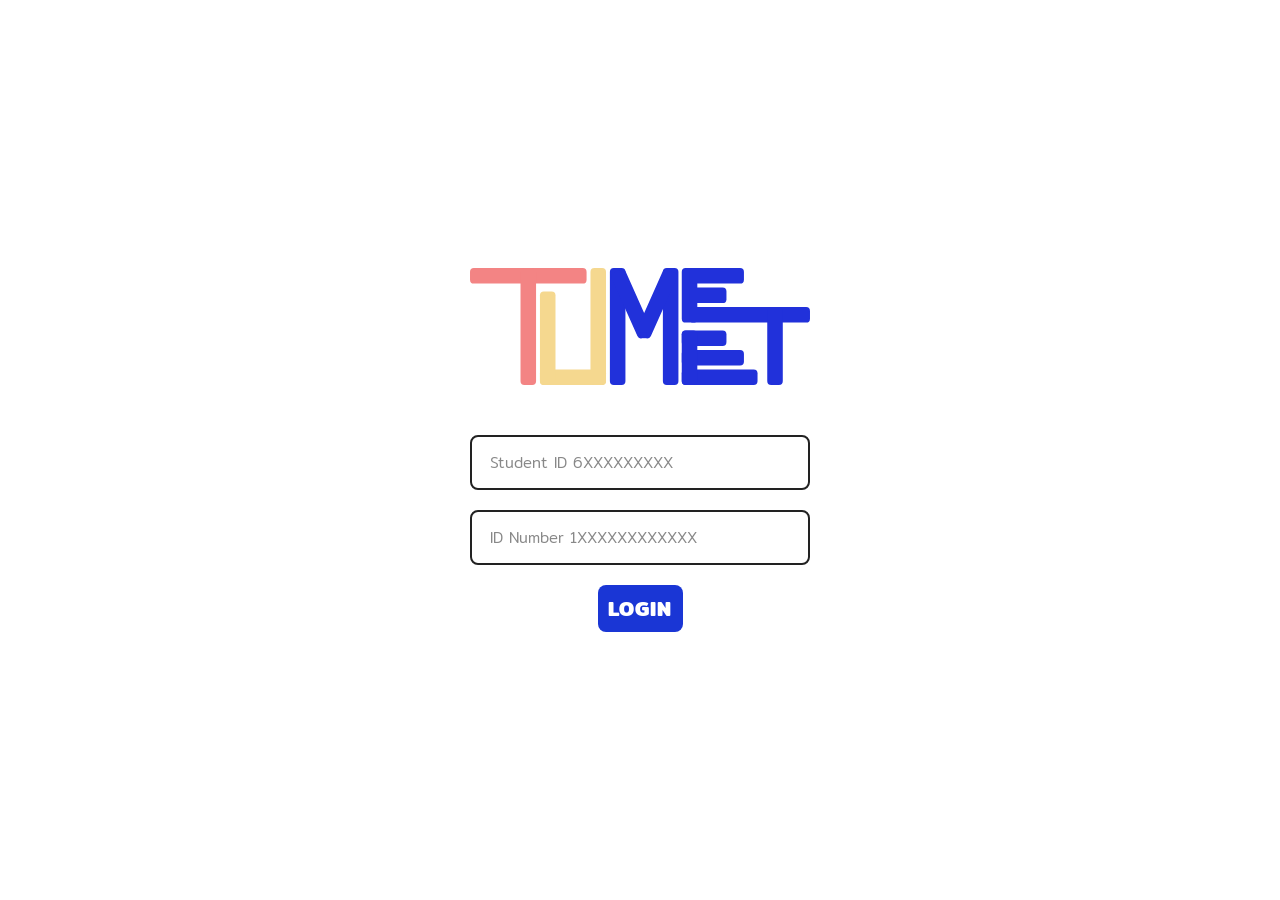
<file: frontend/index.html>
<!DOCTYPE html>
<html lang="th">
<head>
    <meta charset="UTF-8">
    <meta name="viewport" content="width=device-width, initial-scale=1.0">
    <meta http-equiv="refresh" content="0; url=html/Login.html">
    <title>TUmeet</title>
</head>
<body>
    <script>
        window.location.replace("html/Login.html");
    </script>
    <p>กำลังนำคุณไปที่หน้าเข้าสู่ระบบ... <a href="html/Login.html">คลิกที่นี่หากไม่เปลี่ยนหน้าอัตโนมัติ</a></p>
</body>
</html>
</file>
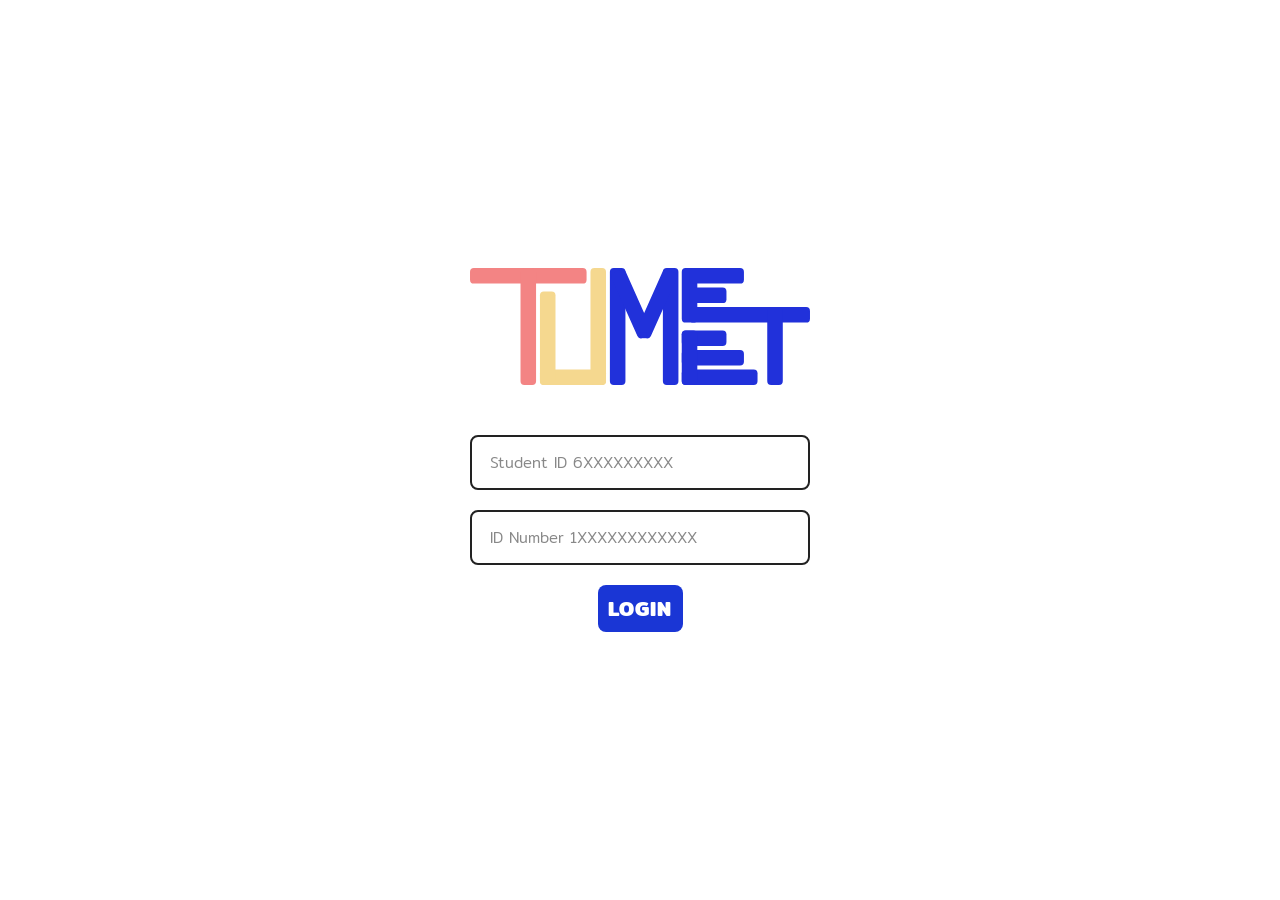
<file: frontend/html/index.html>
<!DOCTYPE html>
<html lang="th">
<head>
    <meta charset="UTF-8">
    <meta name="viewport" content="width=device-width, initial-scale=1.0">
    <meta http-equiv="refresh" content="0; url=Login.html">
    <title>TUmeet</title>
</head>
<body>
    <script>
        window.location.replace("Login.html");
    </script>
    <p>กำลังนำคุณไปที่หน้าเข้าสู่ระบบ... <a href="Login.html">คลิกที่นี่หากไม่เปลี่ยนหน้าอัตโนมัติ</a></p>
</body>
</html>
</file>
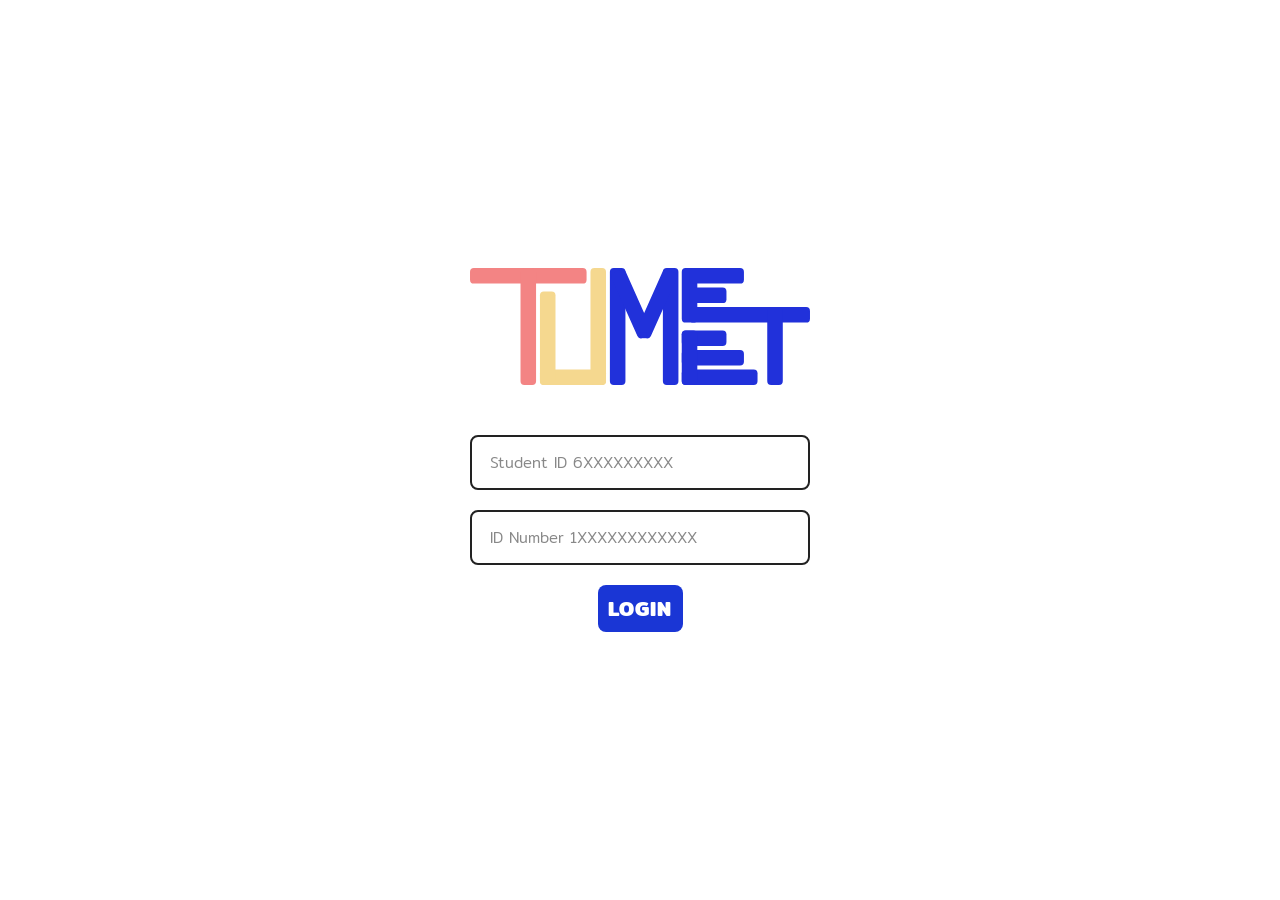
<file: frontend/html/Chat.html>
<!DOCTYPE html>
<html lang="th">
<head>
    <meta charset="UTF-8">
    <meta name="viewport" content="width=device-width, initial-scale=1.0">
    <title>TU Meet - Chat</title>

    <link rel="stylesheet" href="../css/style.css">
    <link rel="stylesheet" href="../css/Chat.css?v=3">
    <script src="../js/Header.js"></script>
</head>

<body>
<div class="app-container">

    <!-- Header -->
    <header class="app-header">
      <div class="header-left">
        <div class="logo">
          <a href="./Homepage.html" aria-label="กลับไปหน้า Home">
            <img src="../Picture/LogoTUmeet.svg" alt="TU Meet Logo">
          </a>
        </div>
        <nav class="header-nav" aria-label="เมนูหลัก">
          <a href="./Homepage.html" class="header-nav-link">หน้าแรก</a>
          <a href="./Homepage.html#eventList" class="header-nav-link">กิจกรรมทั้งหมด</a>
        </nav>
      </div>
      <div class="header-actions">
        <!-- Notification -->
        <a href="#" class="icon-btn" aria-label="Notifications">
          <img src="../Picture/NotificationIcon.svg" alt="Notifications">
        </a>
        <!-- Profile Dropdown -->
        <div class="profile-dropdown">
          <button class="icon-btn profile-trigger" id="profileBtn" type="button" aria-label="Profile"
            aria-expanded="false">
            <img src="../Picture/profile.svg" alt="Profile">
          </button>
          <!-- กรณี Login แล้ว -->
          <div class="dropdown-menu" id="loggedInMenu" hidden>
            <a href="./Profile.html" class="dropdown-item">
              <img src="../Picture/profile-menu.svg" alt="">
              <span>โปรไฟล์</span>
            </a>
            <button type="button" class="dropdown-item" id="logoutBtn">
              <img src="../Picture/logout.svg" alt="">
              <span>ออกจากระบบ</span>
            </button>
          </div>
          <!-- กรณียังไม่ได้ Login -->
          <div class="dropdown-menu" id="guestMenu" hidden>
            <a href="./Login.html" class="dropdown-item">
              <img src="../Picture/ProfileIcon.svg" alt="">
              <span>เข้าสู่ระบบ</span>
            </a>
          </div>
        </div>
      </div>
    </header>

    <main class="chat-page">

        <!-- หน้าแสดงรายชื่อแชท -->
        <section id="chatListPage">

            <div class="chat-logo-banner">
                <img src="../Picture/chat-section-logo%201.svg" alt="CHAT NOW" class="chat-section-logo">
            </div>

            <div id="chatList" class="chat-list">
                <p class="chat-empty-state">กำลังโหลดรายการห้องแชท...</p>
            </div>
        </section>

        <!-- หน้าแชท -->
        <section id="chatRoomPage" hidden>

            <div class="chat-room-header">
                <div class="chat-room-title-wrap">
                    <button id="backBtn" type="button" class="back-btn" aria-label="กลับไปหน้ารายชื่อแชท">
                        <svg viewBox="0 0 24 24" width="22" height="22" fill="none" stroke="currentColor" stroke-width="2.4" stroke-linecap="round" stroke-linejoin="round" aria-hidden="true">
                            <polyline points="15 18 9 12 15 6"></polyline>
                        </svg>
                    </button>
                    <h2 id="chatName">ชื่อกิจกรรม</h2>
                </div>
                <div class="chat-room-meta">
                    <img id="chatRoomIcon" src="../Picture/book-one.svg" alt="Activity Icon" class="chat-room-icon">
                    <span id="chatRoomCapacity" class="chat-room-capacity">0/0</span>
                </div>
            </div>

            <div class="chat-room-card">
                <!-- ข้อความ -->
                <div id="messageArea" class="message-area">
                </div>

                <!-- ช่องพิมพ์ข้อความ -->
                <form id="messageForm" class="message-form">
                    <input
                        type="text"
                        id="messageInput"
                        placeholder="Message..."
                        autocomplete="off"
                        maxlength="2000"
                    >

                    <button type="submit" class="send-btn" aria-label="ส่งข้อความ">
                        <svg viewBox="0 0 24 24" width="18" height="18" fill="none" stroke="currentColor" stroke-width="2" stroke-linecap="round" stroke-linejoin="round" aria-hidden="true">
                            <line x1="22" y1="2" x2="11" y2="13"></line>
                            <polygon points="22 2 15 22 11 13 2 9 22 2"></polygon>
                        </svg>
                    </button>
                </form>
            </div>

        </section>

    </main>
</div>

<script src="../js/Chat.js?v=3"></script>
</body>
</html>
</file>
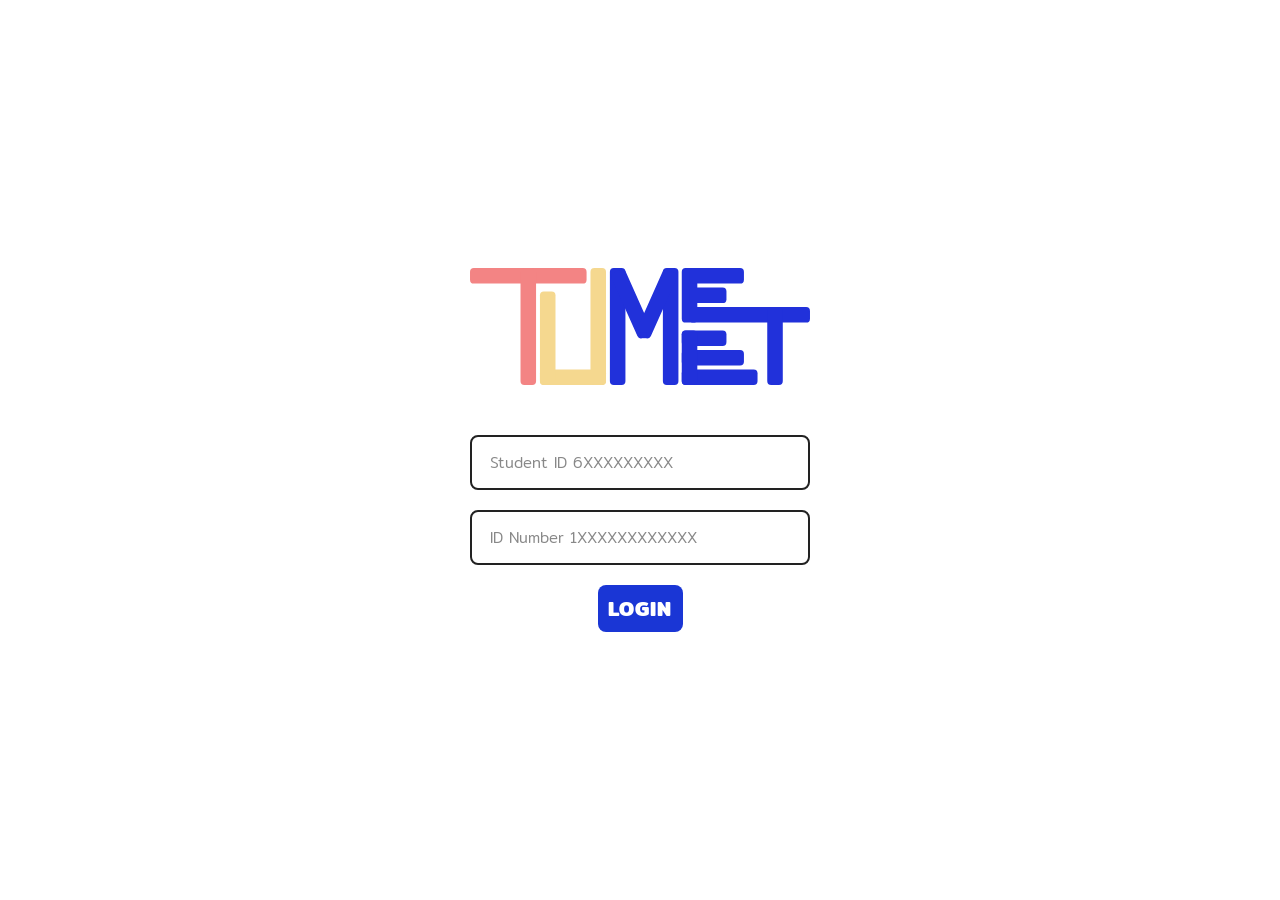
<file: frontend/html/CreateEvent.html>
<!DOCTYPE html>
<html lang="th">

<head>
  <meta charset="UTF-8">
  <meta name="viewport" content="width=device-width, initial-scale=1.0">
  <title>Create Your Event</title>
  <link rel="stylesheet" href="../css/style.css">
  <link rel="stylesheet" href="../css/CreateEvent.css">
  <script src="../js/Header.js"></script>
</head>

<body>

  <div class="app-container">

    <header class="app-header">
      <div class="logo">
        <a href="./Homepage.html" aria-label="กลับไปหน้า Home">
          <img src="../Picture/LogoTUmeet.svg" alt="TU Meet Logo">
        </a>
      </div>
      <div class="header-actions">
        <!-- Notification -->
        <a href="#" class="icon-btn" aria-label="Notifications">
          <img src="../Picture/NotificationIcon.svg" alt="Notifications">
        </a>
        <!-- Profile Dropdown -->
        <div class="profile-dropdown">
          <button class="icon-btn profile-trigger" id="profileBtn" type="button" aria-label="Profile"
            aria-expanded="false">
            <img src="../Picture/profile.svg" alt="Profile">
          </button>
          <!-- กรณี Login แล้ว -->
          <div class="dropdown-menu" id="loggedInMenu" hidden>
            <a href="./Profile.html" class="dropdown-item">
              <img src="../Picture/profile-menu.svg" alt="">
              <span>โปรไฟล์</span>
            </a>
            <button type="button" class="dropdown-item" id="logoutBtn">
              <img src="../Picture/logout.svg" alt="">
              <span>ออกจากระบบ</span>
            </button>
          </div>
          <!-- กรณียังไม่ได้ Login -->
          <div class="dropdown-menu" id="guestMenu" hidden>
            <a href="./Login.html" class="dropdown-item">
              <img src="../Picture/ProfileIcon.svg" alt="">
              <span>เข้าสู่ระบบ</span>
            </a>
          </div>
        </div>
      </div>
    </header>

    <main class="main-content">
      <div class="banner">
        <img src="../Picture/create-event-logo.svg" alt="Create Your Event Logo" class="logo-banner">
      </div>

      <section class="event-panel" aria-labelledby="event-details-title">
        <form class="event-form" novalidate>
          <!-- กล่องแจ้งเตือนรวมด้านบน (ถ้ามี) -->
          <div id="errorBox" class="error-box hidden"></div>

          <div class="form-group form-group-row event-type-group">
            <label for="eventType">Event Type</label>
            <div class="select-wrapper">
              <select name="eventType" id="eventType">
                <option value="" disabled selected hidden>หมวดหมู่</option>
                <option value="academic">วิชาการ</option>
                <option value="sport">กีฬา</option>
                <option value="entertainment">บันเทิง</option>
                <option value="life-style">ไลฟ์สไตล์</option>
                <option value="other">อื่นๆ</option>
              </select>
            </div>
            <small id="typeError" class="error-message"></small>
          </div>

          <div class="form-group event-name-group">
            <label for="eventName">Event Name</label>
            <input type="text" id="eventName" name="eventName" placeholder="ตัวอย่าง ไปกินตี๋น้อย">
            <small id="nameError" class="error-message"></small>
          </div>

          <div class="form-group location-group">
            <label for="eventLocation">Location</label>
            <input type="text" id="eventLocation" name="eventLocation" placeholder="ตัวอย่าง สุกี้ตี๋น้อย สาขา...">
            <small id="locationError" class="error-message"></small>
          </div>

          <div class="form-group description-group">
            <label for="eventDescription">Description</label>
            <textarea id="eventDescription" name="eventDescription" placeholder="รายละเอียดเพิ่มเติมเกี่ยวกับกิจกรรม..."
              rows="3"></textarea>
            <small id="descError" class="error-message"></small>
          </div>

          <div class="form-row">
            <div class="form-group size-group">
              <label for="eventSize">Size</label>
              <div class="select-wrapper size-select-wrapper">

                <!-- Select เดิม เก็บไว้ส่งค่าให้ Backend -->
                <select name="eventSize" id="eventSize" class="size-native-select">
                  <option value="2" selected>2</option>
                  <option value="3">3</option>
                  <option value="4">4</option>
                  <option value="5">5</option>
                  <option value="6">6</option>
                  <option value="7">7</option>
                  <option value="8">8</option>
                  <option value="9">9</option>
                  <option value="10">10</option>
                  <option value="11">11</option>
                  <option value="12">12</option>
                  <option value="13">13</option>
                  <option value="14">14</option>
                  <option value="15">15</option>
                  <option value="16">16</option>
                  <option value="17">17</option>
                  <option value="18">18</option>
                  <option value="19">19</option>
                  <option value="20">20</option>
                </select>

                <!-- ปุ่ม Dropdown -->
                <button type="button" id="sizeDropdownBtn" class="size-dropdown-btn">
                  <span id="sizeSelected">2</span>
                  <span class="size-arrow"></span>
                </button>

                <!-- รายการตัวเลือก -->
                <div id="sizeDropdownMenu" class="size-dropdown-menu hidden">
                </div>

              </div>
            </div>

            <div class="form-group date-group">
              <label for="eventDate">Date</label>
              <input type="date" id="eventDate" class="eventDate" name="eventDate" placeholder="dd/mm/yy">
              <small id="dateError" class="error-message"></small>
            </div>

            <div class="form-group time-group">
              <label for="eventTime">Time</label>
              <input type="time" id="eventTime" class="eventTime" name="eventTime">
              <small id="timeError" class="error-message"></small>
            </div>
          </div>

          <div class="form-actions">
            <button type="submit" class="btn-create">CREATE</button>
          </div>
        </form>
      </section>
    </main>
  </div>
  <script src="../js/api.js?v=3"></script>
  <script src="../js/CreateEvent.js?v=3"></script>
</body>

</html>
</file>
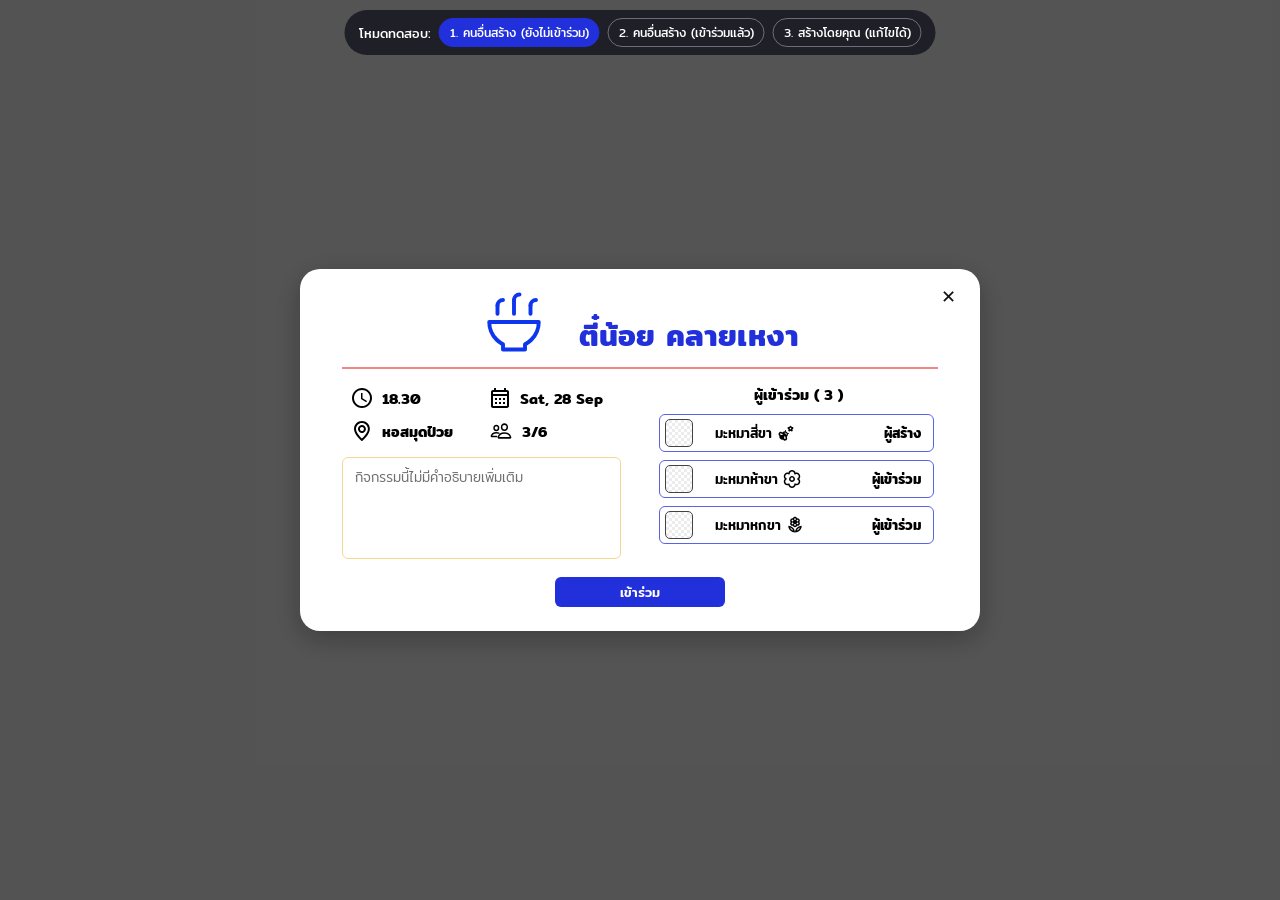
<file: frontend/html/EventDetail.html>
<!DOCTYPE html>
<html lang="th">

<head>
  <meta charset="UTF-8">
  <meta name="viewport" content="width=device-width, initial-scale=1.0">
  <title>TU Meet - รายละเอียดกิจกรรม</title>
  <link rel="stylesheet" href="../css/style.css">
  <link rel="stylesheet" href="../css/EventDetail.css">
  <link rel="preconnect" href="https://fonts.googleapis.com">
  <link rel="preconnect" href="https://fonts.gstatic.com" crossorigin>
  <link href="https://fonts.googleapis.com/css2?family=Mitr:wght@300;400;500;600;700&display=swap" rel="stylesheet">
  <script src="../js/EventDetail.js" defer></script>
</head>

<body>
  <!-- แถบสลับโหมดทดสอบ (จะแสดงเฉพาะตอนเปิดไฟล์ EventDetail.html โดยตรงเท่านั้น) -->
  <div id="eventDetailPreviewBar" class="event-detail-preview-bar" hidden>
    <span>โหมดทดสอบ:</span>
    <button type="button" data-preview-mode="other-not-joined" class="active">1. คนอื่นสร้าง (ยังไม่เข้าร่วม)</button>
    <button type="button" data-preview-mode="other-joined">2. คนอื่นสร้าง (เข้าร่วมแล้ว)</button>
    <button type="button" data-preview-mode="created-by-me">3. สร้างโดยคุณ (แก้ไขได้)</button>
  </div>

  <!-- Popup รายละเอียดกิจกรรม -->
  <div id="eventDetailPopup" class="event-detail-overlay hidden" role="dialog" aria-modal="true"
    aria-labelledby="eventDetailTitle">
    <div class="event-detail-card">
      <!-- ปุ่มกากบาทมุมขวาบน (แสดงบน PC) -->
      <button type="button" id="eventDetailCloseBtn" class="event-detail-close-btn" aria-label="ปิดหน้าต่าง">✕</button>

      <!-- ส่วนหัว: โลโก้หมวดหมู่ + ชื่อกิจกรรม -->
      <div class="event-detail-header">
        <div class="event-detail-logo-wrap">
          <img id="eventDetailLogo" src="../Picture/bowl.svg" alt="Category Icon" class="event-detail-logo">
        </div>
        <h2 id="eventDetailTitle" class="event-detail-title">ตี๋น้อย คลายเหงา</h2>
      </div>

      <div class="event-detail-divider top-divider"></div>

      <!-- ส่วนเนื้อหา -->
      <div class="event-detail-body">
        <!-- คอลัมน์ซ้ายบน PC (คำอธิบาย + ข้อมูลกิจกรรม 4 ช่อง) -->
        <div class="event-detail-left">
          <div class="event-detail-desc-box" id="eventDetailDescBox">
            <div id="eventDetailDescText" class="event-detail-desc-text empty">กิจกรรมนี้ไม่มีคำอธิบายเพิ่มเติม</div>
            <textarea id="eventDetailDescInput" class="event-detail-desc-input hidden" maxlength="200"
              placeholder="กิจกรรมนี้ไม่มีคำอธิบายเพิ่มเติม"></textarea>
            <div id="eventDetailDescFooter" class="event-detail-desc-footer hidden">
              <span id="eventDetailCharCount" class="event-detail-char-count">0/200</span>
              <button type="button" id="eventDetailEditBtn" class="event-detail-edit-btn" aria-label="แก้ไขคำอธิบาย">
                <svg class="pencil-icon" viewBox="0 0 24 24" width="15" height="15" fill="none" stroke="currentColor"
                  stroke-width="2.2" stroke-linecap="round" stroke-linejoin="round">
                  <path d="M17 3a2.828 2.828 0 1 1 4 4L7.5 20.5 2 22l1.5-5.5L17 3z"></path>
                </svg>
              </button>
            </div>
          </div>

          <div class="event-detail-info-grid">
            <div class="event-detail-info-item">
              <img src="../Picture/TimeIcon.svg" alt="Time" class="event-detail-info-icon">
              <span id="eventDetailTime">18.30</span>
            </div>
            <div class="event-detail-info-item">
              <img src="../Picture/CalendarIcon.svg" alt="Date" class="event-detail-info-icon">
              <span id="eventDetailDate">Sat, 28 Sep</span>
            </div>
            <div class="event-detail-info-item">
              <img src="../Picture/LocationIcon.svg" alt="Location" class="event-detail-info-icon">
              <span id="eventDetailLocation">หอสมุดป๋วย</span>
            </div>
            <div class="event-detail-info-item">
              <img src="../Picture/people-outline.svg" alt="Participants" class="event-detail-info-icon people-icon-detail">
              <span id="eventDetailCapacity">3/6</span>
            </div>
          </div>
        </div>

        <div class="event-detail-divider mobile-middle-divider"></div>

        <!-- คอลัมน์ขวาบน PC (รายชื่อผู้เข้าร่วม) -->
        <div class="event-detail-right">
          <h3 id="eventDetailParticipantHeader" class="event-detail-participant-header">ผู้เข้าร่วม ( 3 )</h3>
          <div id="eventDetailParticipantList" class="event-detail-participant-list"></div>
        </div>
      </div>

      <!-- ปุ่มด้านล่าง -->
      <div class="event-detail-footer" id="eventDetailFooter">
        <button type="button" id="eventDetailActionBtn" class="event-detail-action-btn btn-join">เข้าร่วม</button>
      </div>
    </div>
  </div>
</body>

</html>
</file>
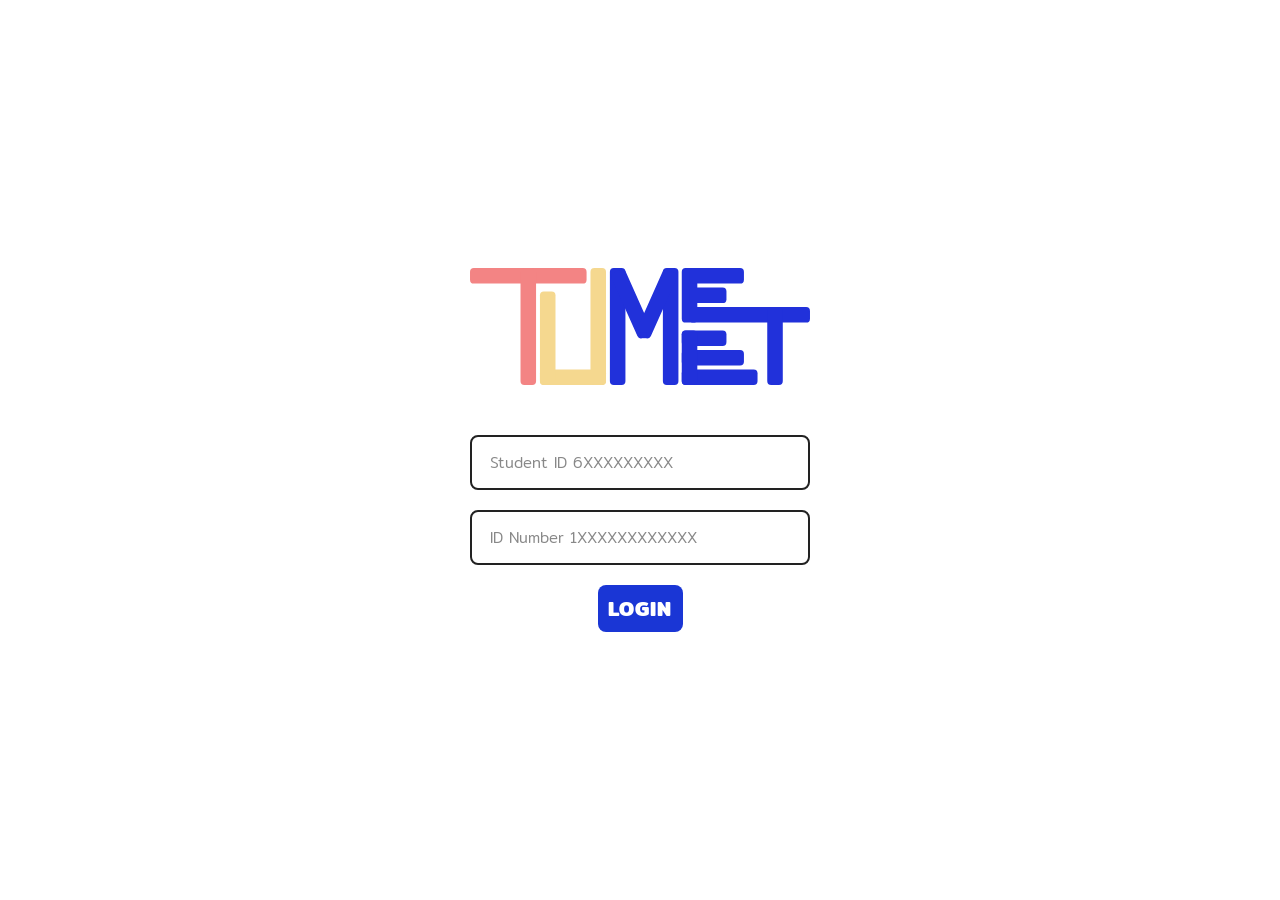
<file: frontend/html/Homepage.html>
<!DOCTYPE html>
<html lang="th">

<head>
    <meta charset="UTF-8">
    <meta name="viewport" content="width=device-width, initial-scale=1.0">
    <title>TU Meet</title>
    <link rel="stylesheet" href="../css/style.css">
    <link rel="stylesheet" href="../css/Homepage.css?v=4">
    <link rel="stylesheet" href="../css/EventDetail.css">
    <script src="../js/EventDetail.js" defer></script>
    <link rel="preconnect" href="https://fonts.googleapis.com">
    <link rel="preconnect" href="https://fonts.gstatic.com" crossorigin>
    <link href="https://fonts.googleapis.com/css2?family=Mitr:wght@300;400;500;600;700&display=swap" rel="stylesheet">
    <script src="../js/Homepage.js?v=4" defer></script>

    <link rel="stylesheet" href="../css/Join.css?v=4">
    <script src="../js/Join.js?v=4" defer></script>
    <script src="../js/Header.js"></script>
</head>

<body>
    <!-- กรอบจำลองหน้าจอมือถือ -->
    <div class="mobile-container">

        <header class="app-header">
      <div class="logo">
        <a href="./Homepage.html" aria-label="กลับไปหน้า Home">
          <img src="../Picture/LogoTUmeet.svg" alt="TU Meet Logo">
        </a>
      </div>
      <div class="header-actions">
        <!-- Notification -->
        <a href="#" class="icon-btn" aria-label="Notifications">
          <img src="../Picture/NotificationIcon.svg" alt="Notifications">
        </a>
        <!-- Profile Dropdown -->
        <div class="profile-dropdown">
          <button class="icon-btn profile-trigger" id="profileBtn" type="button" aria-label="Profile"
            aria-expanded="false">
            <img src="../Picture/profile.svg" alt="Profile">
          </button>
          <!-- กรณี Login แล้ว -->
          <div class="dropdown-menu" id="loggedInMenu" hidden>
            <a href="./Profile.html" class="dropdown-item">
              <img src="../Picture/profile-menu.svg" alt="">
              <span>โปรไฟล์</span>
            </a>
            <button type="button" class="dropdown-item" id="logoutBtn">
              <img src="../Picture/logout.svg" alt="">
              <span>ออกจากระบบ</span>
            </button>
          </div>
          <!-- กรณียังไม่ได้ Login -->
          <div class="dropdown-menu" id="guestMenu" hidden>
            <a href="./Login.html" class="dropdown-item">
              <img src="../Picture/ProfileIcon.svg" alt="">
              <span>เข้าสู่ระบบ</span>
            </a>
          </div>
        </div>
      </div>
    </header>


        <!-- พื้นที่เนื้อหาหลัก -->
        <main class="content">
            <!-- แบนเนอร์กิจกรรมแนะนำ -->
            <section class="recommend-section">
                <h2 class="recommend-title"><span class="highlight">R</span>ECOMMEND <span
                        class="highlight">A</span>CTIVITIES</h2>

                <!-- กรอบรูปภาพ -->
                <div class="carousel-container">
                    <div class="carousel-slide" id="carouselSlide">
                        <!-- ใส่รูปภาพหรือแบนเนอร์ด้านใน -->
                        <!-- สไลด์รูปที่ 1 -->
                        <div class="carousel-item">
                            <img src="../Picture/banner-image-1.svg" alt="Banner 1" class="banner-img">
                        </div>
                        <!-- สไลด์รูปที่ 2 -->
                        <div class="carousel-item">
                            <img src="../Picture/banner-image-2.svg" alt="Banner 2" class="banner-img">
                        </div>
                        <!-- สไลด์รูปที่ 3 -->
                        <div class="carousel-item">
                            <img src="../Picture/banner-image-3.svg" alt="Banner 3" class="banner-img">
                        </div>
                    </div>
                </div>

                <!-- จุดเลื่อนด้านล่าง -->
                <div class="carousel-dots">
                    <span class="dot active"></span>
                    <span class="dot"></span>
                    <span class="dot"></span>
                </div>
            </section>

            <!-- ปุ่มสร้างกิจกรรม -->
            <section class="create-event-section">
                <button class="create-btn" id="createEventBtn">
                    <div class="create-text">
                        <span class="eng">CREATE YOUR EVENT</span>
                        <span class="th">สร้างกิจกรรมของคุณ</span>
                    </div>
                    <div class="create-icon">+</div>
                </button>
            </section>

            <!-- หัวข้อ Feed และตัวกรอง -->
            <section class="feed-header-section">
                <div class="feed-title-container">
                    <h3 class="feed-title-th">กิจกรรมที่กำลังหาเพื่อน <span class="exclaim-red">!</span></h3>
                    <h3 class="feed-title-en">Join your friends here <span class="exclaim-blue">!</span></h3>
                </div>

                <div class="filter-container">
                    <div class="filter-label">กำลังแสดง<br>now showing</div>
                    <select class="filter-dropdown">
                        <option value="all">ทั้งหมด</option>
                        <option value="academic">วิชาการ</option>
                        <option value="sport">กีฬา</option>
                        <option value="entertainment">บันเทิง</option>
                        <option value="lifestyle">ไลฟ์สไตล์</option>
                        <option value="other">อื่นๆ</option>
                    </select>
                </div>
            </section>

            <!-- รายการกิจกรรม (ดึงจากฐานข้อมูลผ่าน Homepage.js เท่านั้น) -->
            <section class="event-feed">
                <div class="event-list" id="eventList"></div>
            </section>
            <section class="load-more-btn">
                <button id="loadMoreBtn">แสดงเพิ่มเติม</button>
            </section>
        </main>

    </div>

    <!-- พื้นที่โหลด Popup  -->
    <div id="joinPopupContainer"></div>
    <!-- Sticky Chat Button -->
    <a href="Chat.html" class="sticky-chat-btn" aria-label="เปิดหน้าแชท">
        <img src="../Picture/chat-outline.svg" alt="Chat">
    </a>
</body>

</html>
</file>
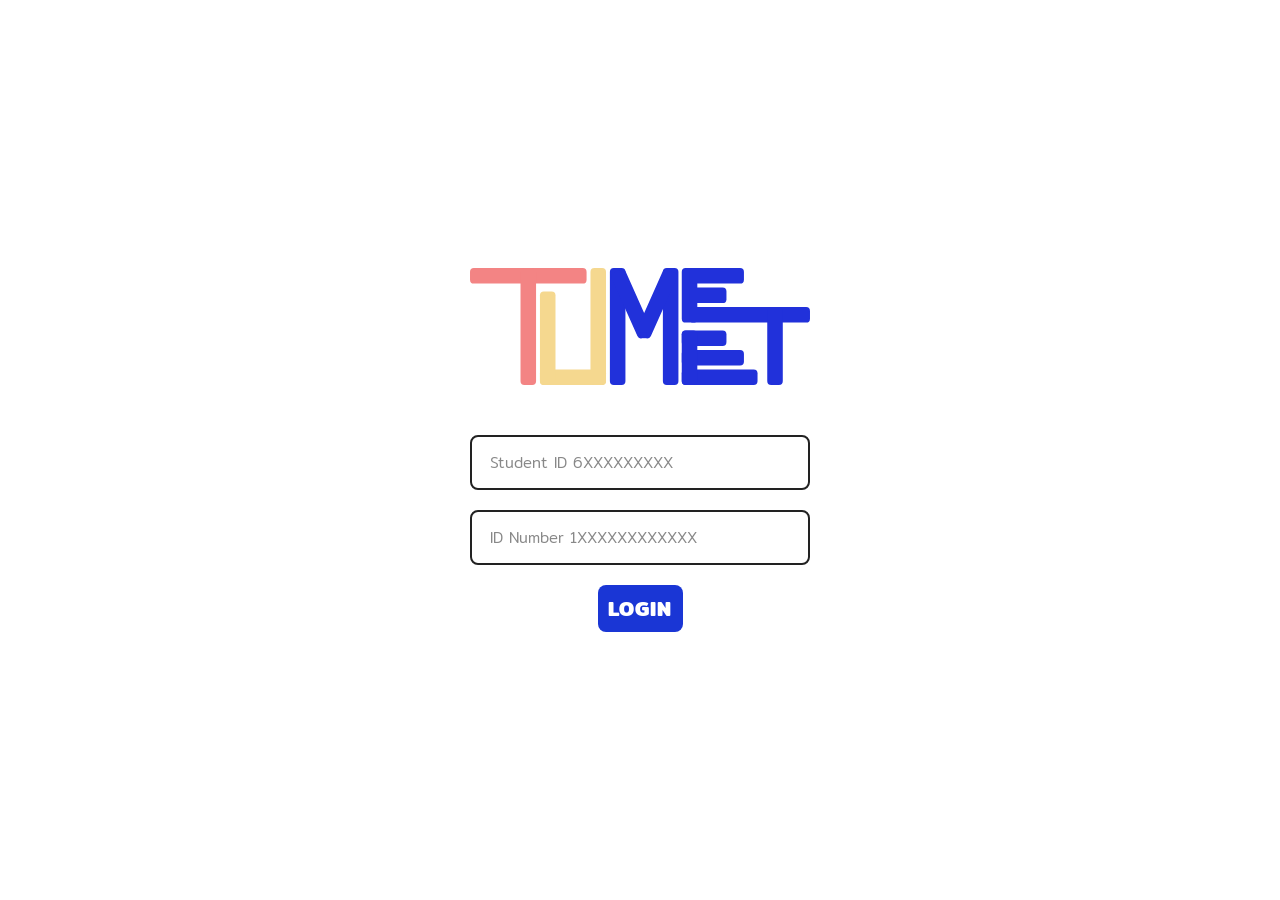
<file: frontend/html/Login.html>
<!DOCTYPE html>
<html lang="th">

<head>
    <meta charset="UTF-8">
    <meta name="viewport" content="width=device-width, initial-scale=1.0">
    <title>TU MEET - Login</title>

    <link rel="preconnect" href="https://fonts.googleapis.com">
    <link rel="preconnect" href="https://fonts.gstatic.com" crossorigin>
    <link href="https://fonts.googleapis.com/css2?family=Lilitta+One&family=Mitr:wght@300;400;500&display=swap"
        rel="stylesheet">

    <link rel="stylesheet" href="../css/Login.css">
</head>

<body>

    <div class="login-container">

        <!-- ส่วนแสดงรูปภาพโลโก้ -->
        <div class="logo-wrapper">
            <img src="../Picture/LogoTUmeet.svg" alt="TU MEET Logo" class="logo-img">
        </div>

        <!-- ฟอร์มเข้าสู่ระบบ -->
        <form id="loginForm">

            <!-- ช่องกรอกเลขนักศึกษา -->
            <div class="input-group">
                <input type="text" id="studentId" required placeholder="Student ID 6XXXXXXXXX">
            </div>

            <!-- ช่องกรอกเลขบัตรประชาชน -->
            <div class="input-group">
                <input type="password" id="IdNum" required placeholder="ID Number 1XXXXXXXXXXXX">
            </div>
            <!-- ปุ่ม LOGIN -->
            <button type="submit" id="submitBtn" class="login-btn">
                LOGIN
            </button>
            <!-- กล่องแจ้งเตือน Error -->
            <div id="errorBox" class="error-box hidden"></div>


        </form>

    </div>

    <!-- เชื่อมโยงไฟล์ JavaScript ภายนอก -->
    <script src="../js/Login.js"></script>
</body>

</html>
</file>
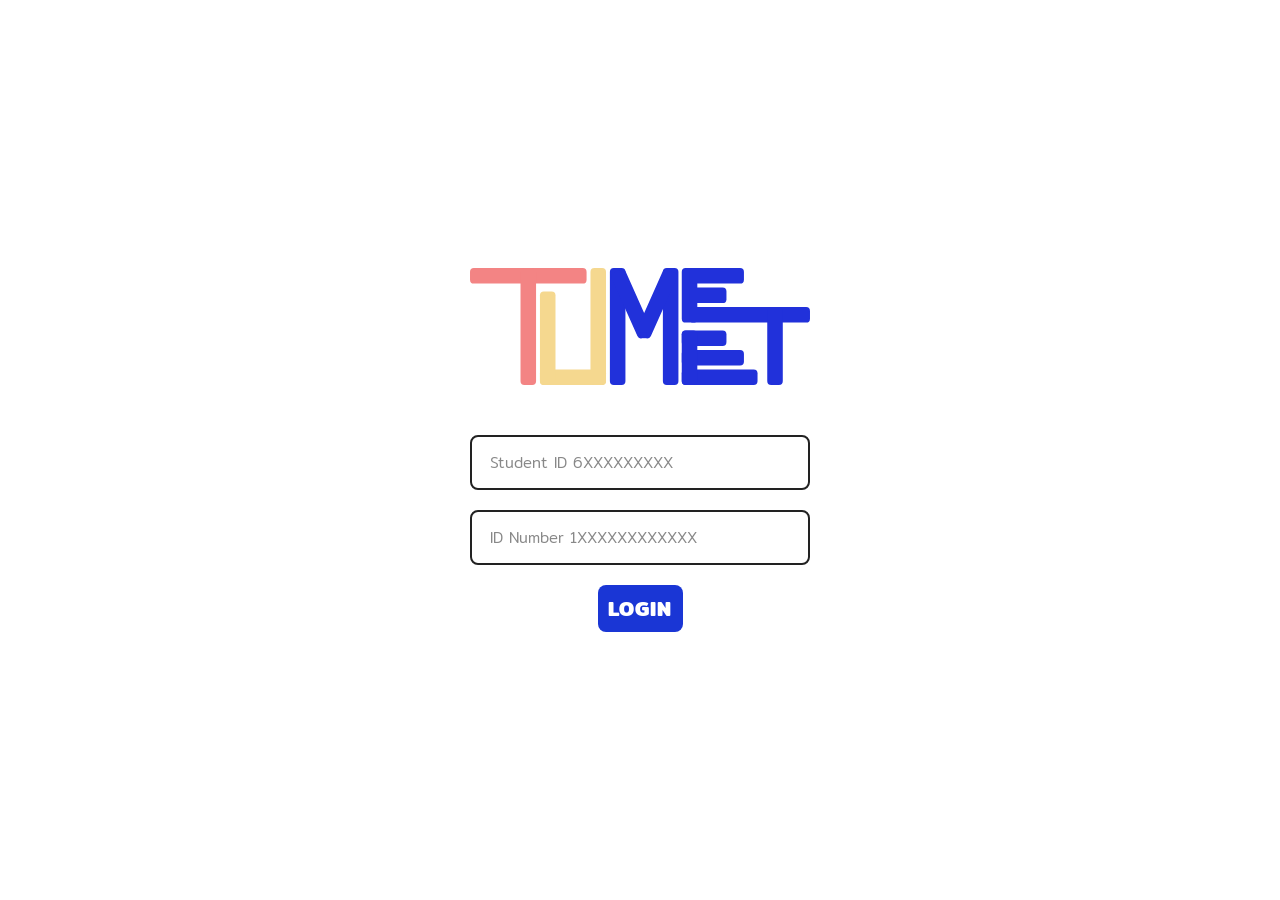
<file: frontend/html/Profile.html>
<!DOCTYPE html>
<html lang="en">

<head>
  <meta charset="UTF-8">
  <meta name="viewport" content="width=device-width, initial-scale=1.0">
  <title>Profile</title>
  <link rel="stylesheet" href="../css/style.css">
  <link rel="stylesheet" href="../css/EventDetail.css">
  <script src="../js/EventDetail.js" defer></script>
  <link rel="stylesheet" href="../css/Profile.css?v=7">
  <link rel="stylesheet" href="../css/badge.css?v=2">
  <script src="../js/Header.js"></script>
</head>

<body>

  <div class="app-container">
    <!-- Header -->
    <header class="app-header">
      <div class="logo">
        <a href="./Homepage.html" aria-label="กลับไปหน้า Home">
          <img src="../Picture/LogoTUmeet.svg" alt="TU Meet Logo">
        </a>
      </div>
      <div class="header-actions">
        <!-- Notification -->
        <a href="#" class="icon-btn" aria-label="Notifications">
          <img src="../Picture/NotificationIcon.svg" alt="Notifications">
        </a>
        <!-- Profile Dropdown -->
        <div class="profile-dropdown">
          <button class="icon-btn profile-trigger" id="profileBtn" type="button" aria-label="Profile"
            aria-expanded="false">
            <img src="../Picture/profile.svg" alt="Profile">
          </button>
          <!-- กรณี Login แล้ว -->
          <div class="dropdown-menu" id="loggedInMenu" hidden>
            <a href="./Profile.html" class="dropdown-item">
              <img src="../Picture/profile-menu.svg" alt="">
              <span>โปรไฟล์</span>
            </a>
            <button type="button" class="dropdown-item" id="logoutBtn">
              <img src="../Picture/logout.svg" alt="">
              <span>ออกจากระบบ</span>
            </button>
          </div>
          <!-- กรณียังไม่ได้ Login -->
          <div class="dropdown-menu" id="guestMenu" hidden>
            <a href="./Login.html" class="dropdown-item">
              <img src="../Picture/ProfileIcon.svg" alt="">
              <span>เข้าสู่ระบบ</span>
            </a>
          </div>
        </div>
      </div>
    </header>
    <!-- พื้นที่เนื้อหาหลัก -->
    <main class="main-content">

      <!-- Profile Section -->
      <div class="profile-section">
        <div class="avatar-container">
          <div class="avatar-wrapper" id="avatarWrapper">
            <img src="../Picture/profile-img.svg" alt="Profile Picture" class="avatar-img" id="avatarImg">
            <input type="file" id="avatarInput" accept="image/*" style="display: none;">
            <label for="avatarInput" class="edit-badge">แก้ไข</label>
          </div>
          <div class="badge-container">
            <div class="badge-card-host" id="desktopBadgeCard"></div>
          </div>
        </div>

        <form class="info-container" id="profileForm" onsubmit="return false;">
          <div class="input-group">
            <label class="input-label">Username</label>
            <div class="username-row">
              <div class="input-box username-display-box" id="usernameDisplayBox">
              <span class="bold-text username-text" id="usernameDisplay">มะหมาสี่ขา</span>
              <span class="edit-text-btn" id="editUsernameBtn">แก้ไข</span>
              </div>
              <button type="button" class="username-badge-trigger" id="usernameBadgeTrigger"
                aria-label="แสดงรายละเอียด Badge" aria-expanded="false" aria-controls="mobileBadgePopup">
                <img src="../Picture/badge/no-Badge-mobile.svg" class="username-side-icon" alt="">
              </button>
              <div class="badge-popup" id="mobileBadgePopup" hidden></div>
            </div>
            <div class="input-box-wrapper edit-mode" id="usernameEditWrapper" style="display: none;">
              <input type="text" id="usernameInput" class="input-field bold-text" placeholder="ระบุชื่อผู้ใช้">
              <button type="button" id="saveUsernameBtn" class="save-icon-btn" title="บันทึกชื่อ">✓</button>
            </div>
          </div>

          <div class="input-group">
            <label class="input-label">Student ID</label>
            <div class="input-box bold-text student-id-box" id="studentIdDisplay">
              6800000000
            </div>
          </div>

          <div class="input-group">
            <label class="input-label">Student E-mail</label>
            <div class="input-box email-box" id="emailDisplay">
              <span class="email-name">abcd</span>
              <span class="email-domain">@dome.tu.ac.th</span>
            </div>
          </div>
        </form>
      </div>

      <!-- ส่วนกิจกรรม: ที่คุณสร้าง/เข้าร่วม -->
      <div class="activity-section">
        <h3 class="section-title">ที่คุณสร้าง/เข้าร่วม</h3>
        <div class="event-list" id="activeEventsList">
          <!-- การ์ดกิจกรรมปัจจุบันจะถูกสร้างด้วย JS มาใส่ตรงนี้ -->
        </div>
      </div>

      <!-- ส่วนกิจกรรม: ที่เคยสร้าง/เข้าร่วม -->
      <div class="activity-section">
        <h3 class="section-title">ที่เคยสร้าง/เข้าร่วม</h3>
        <div class="event-list" id="pastEventsList">
          <!-- การ์ดกิจกรรมในอดีตจะถูกสร้างด้วย JS มาใส่ตรงนี้ -->
        </div>
      </div>

    </main>

  </div>

  <!-- Modal ยืนยันการยกเลิกการเข้าร่วมกิจกรรม -->
  <div class="modal-overlay" id="cancelModal" style="display: none;">
    <div class="modal-box">
      <h3 class="modal-title" id="cancelModalTitle">ยกเลิกการเข้าร่วมกิจกรรม</h3>
      <p class="modal-desc" id="cancelModalDesc">ท่านยืนยันที่จะยกเลิกการเข้าร่วมกิจกรรมหรือไม่</p>
      <div class="modal-actions">
        <button type="button" class="modal-btn confirm-btn" id="confirmCancelBtn">ยืนยัน</button>
        <button type="button" class="modal-btn dismiss-btn" id="dismissCancelBtn">ยกเลิก</button>
      </div>
    </div>
  </div>

  <script src="../js/Profile.js?v=8"></script>
  <script src="../js/badge.js?v=2"></script>
</body>

</html>
</file>
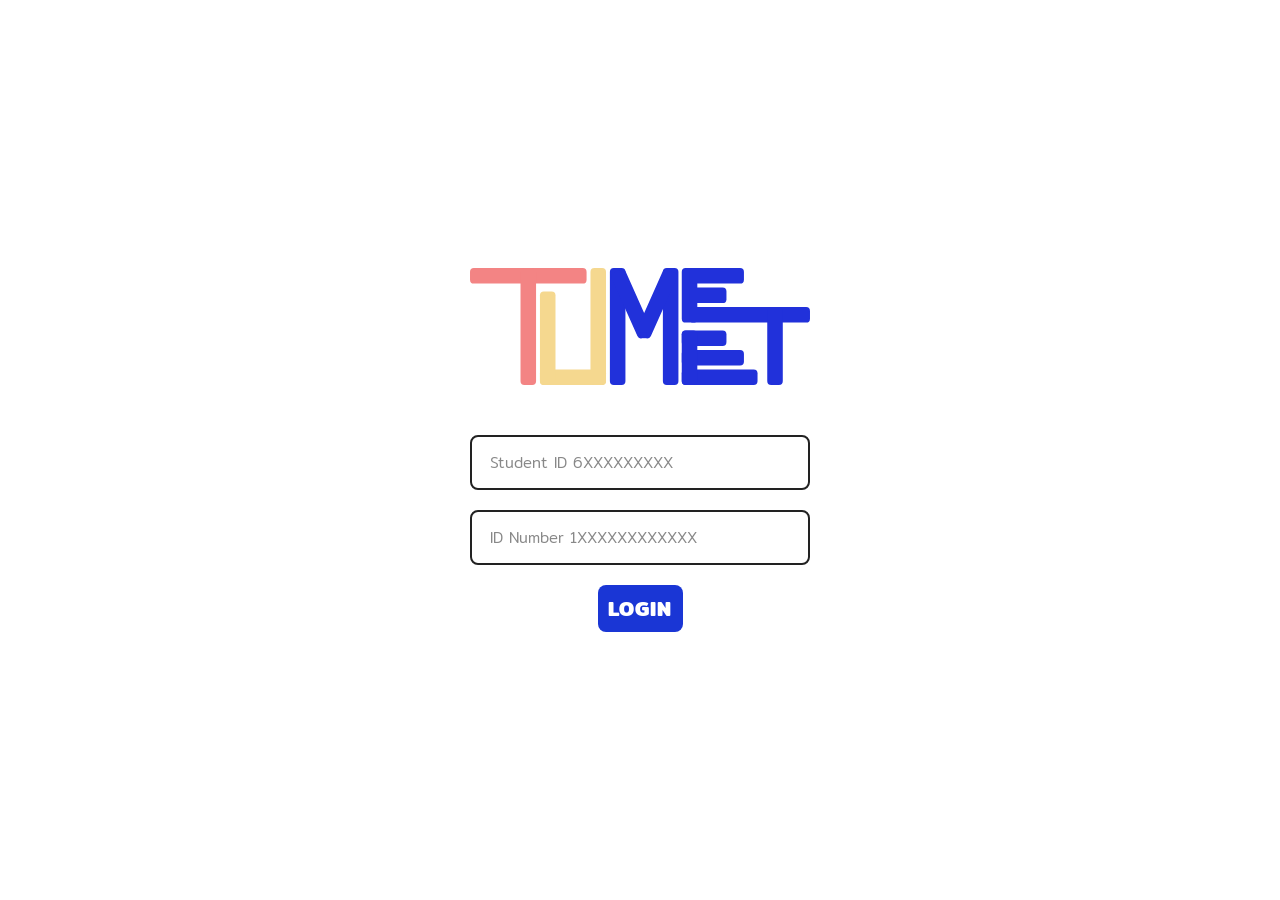
<file: frontend/html/Review.html>
<!DOCTYPE html>
<html lang="th">

<head>
  <meta charset="UTF-8">
  <meta name="viewport" content="width=device-width, initial-scale=1.0">
  <title>Review Activity</title>
  <link rel="stylesheet" href="../css/style.css">
  <link rel="stylesheet" href="../css/review.css?v=2">
  <script src="../js/Header.js"></script>
</head>

<body>
  <div class="app-container">
    <header class="app-header">
      <div class="logo">
        <a href="./Homepage.html" aria-label="กลับไปหน้า Home">
          <img src="../Picture/LogoTUmeet.svg" alt="TU Meet Logo">
        </a>
      </div>
      <div class="header-actions">
        <a href="#" class="icon-btn" aria-label="Notifications">
          <img src="../Picture/NotificationIcon.svg" alt="Notifications">
        </a>
        <div class="profile-dropdown">
          <button class="icon-btn profile-trigger" id="profileBtn" type="button" aria-label="Profile"
            aria-expanded="false">
            <img src="../Picture/profile.svg" alt="Profile">
          </button>
          <div class="dropdown-menu" id="loggedInMenu" hidden>
            <a href="./Profile.html" class="dropdown-item">
              <img src="../Picture/profile-menu.svg" alt="">
              <span>โปรไฟล์</span>
            </a>
            <button type="button" class="dropdown-item" id="logoutBtn">
              <img src="../Picture/logout.svg" alt="">
              <span>ออกจากระบบ</span>
            </button>
          </div>
          <div class="dropdown-menu" id="guestMenu" hidden>
            <a href="./Login.html" class="dropdown-item">
              <img src="../Picture/ProfileIcon.svg" alt="">
              <span>เข้าสู่ระบบ</span>
            </a>
          </div>
        </div>
      </div>
    </header>

    <main class="review-main">
      <section class="review-card" aria-labelledby="review-title">
        <div class="review-heading">
          <img id="review-title" class="review-title-image" src="../Picture/review-Icon.svg"
            alt="What's the story?">
          <p>ประเมินเพื่อสะท้อนความคิดเห็นต่อกิจกรรม</p>
        </div>

        <form id="reviewForm" class="review-form" novalidate>
          <input type="hidden" id="reviewEventId" name="eventId">
          <input type="hidden" id="reviewRole" name="role">

          <fieldset class="rating-group">
            <legend>สามารถหากลุ่มกิจกรรมที่สนใจบนเว็บได้อย่างง่าย</legend>
            <div class="rating-control">
              <span class="rating-label">น้อย</span>
              <div class="stars" role="radiogroup" aria-label="ความตรงปกของกิจกรรม">
                <button type="button" class="star" data-rating="1" role="radio" aria-label="1 ดาว">☆</button>
                <button type="button" class="star" data-rating="2" role="radio" aria-label="2 ดาว">☆</button>
                <button type="button" class="star" data-rating="3" role="radio" aria-label="3 ดาว">☆</button>
                <button type="button" class="star" data-rating="4" role="radio" aria-label="4 ดาว">☆</button>
                <button type="button" class="star" data-rating="5" role="radio" aria-label="5 ดาว">☆</button>
              </div>
              <span class="rating-label">มาก</span>
            </div>
          </fieldset>

          <fieldset class="rating-group">
            <legend>ความไหลลื่นของระบบกดเข้าร่วมหรือสร้างกลุ่ม</legend>
            <div class="rating-control">
              <span class="rating-label">น้อย</span>
              <div class="stars" role="radiogroup" aria-label="ความตรงปกของกิจกรรม">
                <button type="button" class="star" data-rating="1" role="radio" aria-label="1 ดาว">☆</button>
                <button type="button" class="star" data-rating="2" role="radio" aria-label="2 ดาว">☆</button>
                <button type="button" class="star" data-rating="3" role="radio" aria-label="3 ดาว">☆</button>
                <button type="button" class="star" data-rating="4" role="radio" aria-label="4 ดาว">☆</button>
                <button type="button" class="star" data-rating="5" role="radio" aria-label="5 ดาว">☆</button>
              </div>
              <span class="rating-label">มาก</span>
            </div>
          </fieldset>

          <fieldset class="rating-group">
            <legend>ระบบเว็บช่วยให้พูดคุยกับเพื่อนในกลุ่มได้สะดวก</legend>
            <div class="rating-control">
              <span class="rating-label">น้อย</span>
              <div class="stars" role="radiogroup" aria-label="ความตรงปกของกิจกรรม">
                <button type="button" class="star" data-rating="1" role="radio" aria-label="1 ดาว">☆</button>
                <button type="button" class="star" data-rating="2" role="radio" aria-label="2 ดาว">☆</button>
                <button type="button" class="star" data-rating="3" role="radio" aria-label="3 ดาว">☆</button>
                <button type="button" class="star" data-rating="4" role="radio" aria-label="4 ดาว">☆</button>
                <button type="button" class="star" data-rating="5" role="radio" aria-label="5 ดาว">☆</button>
              </div>
              <span class="rating-label">มาก</span>
            </div>
          </fieldset>

          <fieldset class="rating-group">
            <legend>หน้าตาเว็บดูง่าย สบายตา ชวนให้ใช้งาน</legend>
            <div class="rating-control">
              <span class="rating-label">น้อย</span>
              <div class="stars" role="radiogroup" aria-label="ความตรงปกของกิจกรรม">
                <button type="button" class="star" data-rating="1" role="radio" aria-label="1 ดาว">☆</button>
                <button type="button" class="star" data-rating="2" role="radio" aria-label="2 ดาว">☆</button>
                <button type="button" class="star" data-rating="3" role="radio" aria-label="3 ดาว">☆</button>
                <button type="button" class="star" data-rating="4" role="radio" aria-label="4 ดาว">☆</button>
                <button type="button" class="star" data-rating="5" role="radio" aria-label="5 ดาว">☆</button>
              </div>
              <span class="rating-label">มาก</span>
            </div>
          </fieldset>

          <div class="comment-group">
            <label for="reviewComment">ความคิดเห็นเพิ่มเติม</label>
            <textarea id="reviewComment" name="comment" maxlength="200" placeholder=""></textarea>
            <span id="commentCount" class="comment-count">0/200</span>
          </div>

          <p id="reviewError" class="review-error" role="alert" aria-live="polite"></p>
          <div class="review-actions">
            <button type="submit" class="review-submit">ยืนยัน</button>
          </div>
        </form>
      </section>
    </main>
  </div>

  <div class="review-success-modal" id="reviewSuccessModal" role="dialog" aria-modal="true"
    aria-labelledby="reviewSuccessTitle" hidden>
    <div class="review-success-dialog">
      <h2 id="reviewSuccessTitle">ประเมินกิจกรรมเสร็จสิ้น</h2>
      <div class="success-check" aria-hidden="true"></div>
    </div>
  </div>

  <script src="../js/review.js?v=3"></script>
</body>

</html>
</file>
<file: frontend/css/style.css>
/* ==========================================
   Global Style & Header (ไฟล์กลางควบคุมทุกหน้า)
========================================== */
@font-face {
  font-family: 'Mitr';
  src: url(../Font/Mitr/Mitr-Regular.ttf);
}

* {
  box-sizing: border-box;
  margin: 0;
  padding: 0;
  font-family: 'Mitr', sans-serif;
}

body {
  min-height: 100vh;
  background-color: #f0f0f0;
  margin: 0;
  display: flex;
  justify-content: center;
  align-items: center;
}

/* Container */
.app-container,
.mobile-container {
  width: 100%;
  min-height: 100vh;
  background-color: #ffffff;
  display: flex;
  flex-direction: column;
  position: relative;
}

/* Header Standard */
.app-header {
  display: flex;
  justify-content: space-between;
  align-items: center;
  padding: 16px 20px 8px;
  border-bottom: 1px solid #eaeaea;
  background-color: #FFFAF0;
  width: 100%;
}

.logo img {
  display: block;
  height: 24px;
}

.header-actions {
  display: flex;
  align-items: center;
  gap: 16px;
  position: relative;
}

.icon-btn {
  display: flex;
  align-items: center;
  justify-content: center;
  width: 30px;
  height: 30px;
  padding: 0;
  border: none;
  outline: none;
  border-radius: 0;
  background: transparent;
  box-shadow: none;
  text-decoration: none;
  cursor: pointer;
  appearance: none;
  -webkit-appearance: none;
}

.icon-btn img {
  display: block;
  width: 28px;
  height: 28px;
  object-fit: contain;
}

@media (min-width: 768px) {
  .app-header {
    padding: 16px 40px;
  }
  .logo img {
    height: 30px;
  }
  .header-actions {
    gap: 24px;
  }
}
/* =====================================
   Profile Dropdown
===================================== */

.profile-dropdown {
    position: relative;
    display: flex;
    align-items: center;
}

.profile-trigger {
    cursor: pointer;
}

/* Dropdown Box */
.dropdown-menu {
    position: absolute;
    top: calc(100% + 12px);
    right: 0;
    z-index: 1000;

    width: 180px;
    padding: 6px 10px;

    background: #FFFAF0;
    border-radius: 8px;
    box-shadow: 0 3px 10px rgba(0, 0, 0, 0.2);
}

/* Dropdown Items */
.dropdown-item {
    display: flex;
    align-items: center;
    gap: 12px;

    width: 100%;
    min-height: 42px;
    padding: 6px 4px;

    border: none;
    border-bottom: 1px solid #222;
    background: transparent;

    color: #000;
    font-size: 15px;
    font-weight: 600;
    text-decoration: none;
    text-align: left;

    cursor: pointer;
}

.dropdown-item:last-child {
    border-bottom: none;
}

.dropdown-item img {
    width: 20px;
    height: 30px;
    object-fit: contain;
}

.dropdown-item:hover {
    background: #f3eadb;
    border-radius: 5px;
}

/* ซ่อนเมนู */
.dropdown-menu[hidden] {
    display: none;
}
.profile-trigger {
    border: none;
    background: transparent;
    padding: 0;
    cursor: pointer;
}

.profile-trigger img.profile-avatar-loaded {
    width: 30px;
    height: 30px;
    border-radius: 50%;
    object-fit: cover;
    border: 1.5px solid #E5989B;
}

/* =====================================
   Notification Dropdown & Popup (US-11)
===================================== */

.notification-dropdown {
    position: relative;
    display: flex;
    align-items: center;
}

.notification-trigger {
    position: relative;
}

.notification-unread-dot {
    position: absolute;
    top: 2px;
    right: 2px;
    width: 8px;
    height: 8px;
    border-radius: 50%;
    background-color: #F28B8B;
    border: 1.5px solid #FFFAF0;
    pointer-events: none;
}

.notification-unread-dot[hidden] {
    display: none;
}

.notification-popup {
    position: absolute;
    top: calc(100% + 10px);
    right: 0;
    z-index: 1100;
    width: min(330px, calc(100vw - 24px));
    background: #FFFFFF;
    border-radius: 12px;
    border: 1px solid #ECECEC;
    box-shadow: 0 6px 22px rgba(0, 0, 0, 0.16);
    padding: 12px 14px 10px;
}

.notification-popup[hidden] {
    display: none;
}

.notification-popup-header {
    padding-bottom: 6px;
    border-bottom: 1.5px solid #293FE8;
}

.notification-popup-title {
    display: block;
    font-size: 20px;
    font-weight: 700;
    line-height: 1.15;
    color: #F4D06F;
    letter-spacing: 0.2px;
}

.notification-list {
    max-height: min(300px, calc(100vh - 160px));
    overflow-y: auto;
    padding-right: 6px;
    margin-top: 2px;
}

.notification-list::-webkit-scrollbar {
    width: 5px;
}

.notification-list::-webkit-scrollbar-track {
    background: transparent;
}

.notification-list::-webkit-scrollbar-thumb {
    background: #E5989B;
    border-radius: 999px;
}

.notification-item {
    display: flex;
    align-items: flex-start;
    gap: 11px;
    padding: 9px 2px;
    border-bottom: 1px solid #DEDEDE;
}

.notification-item:last-child {
    border-bottom: none;
}

.notification-icon {
    width: 24px;
    height: 24px;
    flex-shrink: 0;
    display: flex;
    align-items: center;
    justify-content: center;
    margin-top: 1px;
}

.notification-icon svg,
.notification-badge-img {
    width: 22px;
    height: 22px;
    display: block;
    object-fit: contain;
}

.notification-text {
    flex: 1;
    min-width: 0;
    font-size: 13px;
    font-weight: 500;
    line-height: 1.45;
    color: #111111;
    white-space: pre-line;
    overflow-wrap: anywhere;
    word-break: break-word;
}

.notification-empty {
    padding: 22px 8px;
    text-align: center;
    font-size: 13px;
    color: #777777;
}

@media (min-width: 768px) {
    .notification-popup {
        width: 380px;
        right: 48px;
        padding: 14px 18px 12px;
    }

    .notification-popup-title {
        font-size: 22px;
    }

    .notification-list {
        max-height: min(360px, calc(100vh - 180px));
    }

    .notification-item {
        gap: 12px;
        padding: 11px 4px;
    }

    .notification-icon {
        width: 26px;
        height: 26px;
    }

    .notification-icon svg,
    .notification-badge-img {
        width: 24px;
        height: 24px;
    }

    .notification-text {
        font-size: 14px;
    }
}
</file>
<file: frontend/css/Chat.css>
/* Header Navigation (Desktop) */

.header-left {
    display: flex;
    align-items: center;
    gap: 36px;
}

.header-nav {
    display: none;
    align-items: center;
    gap: 28px;
}

.header-nav-link {
    color: #000;
    text-decoration: none;
    font-size: 14px;
    font-weight: 500;
    white-space: nowrap;
}

.header-nav-link:hover {
    color: #313DB2;
}

@media (min-width: 768px) {
    .header-nav {
        display: flex;
    }
}

/* Main */

.chat-page {
    width: 100%;
    max-width: 1200px;
    flex: 1;
    margin: 0 auto;
    padding: 14px 16px 20px;
    display: flex;
    flex-direction: column;
}

#chatListPage[hidden],
#chatRoomPage[hidden] {
    display: none !important;
}

/* Chat List Page */

.chat-logo-banner {
    display: flex;
    justify-content: center;
    align-items: center;
    margin: 2px 0 12px;
}

.chat-section-logo {
    height: 36px;
    width: auto;
    object-fit: contain;
}

.chat-list {
    border-top: 1px solid #F3DC99;
}

.chat-item {
    display: flex;
    align-items: center;
    gap: 20px;
    width: 100%;
    min-height: 58px;
    padding: 12px 10px;
    border: none;
    border-bottom: 1px solid #d9d9d9;
    background: #ffffff;
    text-align: left;
    cursor: pointer;
    transition: background-color 0.15s ease;
}

.chat-item:hover {
    background: #fffcf5;
}

.chat-item-icon {
    width: 28px;
    height: 28px;
    object-fit: contain;
    flex-shrink: 0;
    filter: brightness(0) saturate(100%) invert(62%) sepia(36%) saturate(1040%) hue-rotate(312deg) brightness(98%) contrast(91%);
}

.chat-item-title {
    flex: 1;
    min-width: 0;
    font-size: 16px;
    font-weight: 700;
    color: #000;
    overflow: hidden;
    text-overflow: ellipsis;
    white-space: nowrap;
}

.chat-item-capacity {
    font-size: 13px;
    font-weight: 500;
    color: #7a7a7a;
    flex-shrink: 0;
}

.chat-empty-state {
    text-align: center;
    color: #777;
    padding: 28px 12px;
    font-size: 14px;
}

/* Chat Room */

#chatRoomPage {
    display: flex;
    flex-direction: column;
    flex: 1;
}

.chat-room-header {
    display: flex;
    align-items: center;
    justify-content: space-between;
    gap: 12px;
    padding: 4px 2px 10px;
    margin-bottom: 16px;
    border-bottom: 1.5px solid #F3DC99;
}

.chat-room-title-wrap {
    display: flex;
    align-items: center;
    gap: 6px;
    min-width: 0;
}

.back-btn {
    display: inline-flex;
    align-items: center;
    justify-content: center;
    width: 26px;
    height: 26px;
    padding: 0;
    border: none;
    background: transparent;
    color: #333;
    cursor: pointer;
    flex-shrink: 0;
}

.chat-room-header h2 {
    font-size: 24px;
    font-weight: 700;
    color: #000;
    overflow: hidden;
    text-overflow: ellipsis;
    white-space: nowrap;
}

.chat-room-meta {
    display: flex;
    flex-direction: column;
    align-items: center;
    gap: 2px;
    flex-shrink: 0;
}

.chat-room-icon {
    width: 24px;
    height: 24px;
    object-fit: contain;
    filter: brightness(0) saturate(100%) invert(62%) sepia(36%) saturate(1040%) hue-rotate(312deg) brightness(98%) contrast(91%);
}

.chat-room-capacity {
    font-size: 12px;
    font-weight: 500;
    color: #7a7a7a;
    line-height: 1.1;
}

/* Chat Room Card & Message Area */

.chat-room-card {
    display: flex;
    flex-direction: column;
    flex: 1;
    background: #ffffff;
    border: 1px solid #efefef;
    border-radius: 16px;
    box-shadow: 0 3px 12px rgba(0, 0, 0, 0.08);
    padding: 14px 10px 12px;
    min-height: calc(100dvh - 175px);
    max-height: calc(100dvh - 175px);
}

.message-area {
    flex: 1;
    display: flex;
    flex-direction: column;
    gap: 14px;
    padding: 4px 10px 14px;
    overflow-y: auto;
}

.message-area::-webkit-scrollbar {
    width: 4px;
}

.message-area::-webkit-scrollbar-track {
    background: transparent;
}

.message-area::-webkit-scrollbar-thumb {
    background: #F3B1B1;
    border-radius: 999px;
}

/* Message Row & Bubble */

.message-row {
    display: flex;
    align-items: flex-start;
    gap: 10px;
    width: 100%;
}

.message-row.sent {
    justify-content: flex-end;
}

.message-row.received {
    justify-content: flex-start;
}

.message-avatar {
    width: 34px;
    height: 34px;
    border-radius: 50%;
    border: 1.5px solid #E5989B;
    background-color: #f5f5f5;
    background-image: radial-gradient(#e0e0e0 0.8px, transparent 0.8px);
    background-size: 4px 4px;
    flex-shrink: 0;
    overflow: hidden;
}

.message-avatar-img {
    width: 100%;
    height: 100%;
    object-fit: cover;
    display: block;
    border-radius: 50%;
}

.message-group {
    display: flex;
    flex-direction: column;
    gap: 4px;
    max-width: 72%;
    min-width: 120px;
}

.message {
    display: flex;
    align-items: center;
    min-height: 36px;
    padding: 8px 16px;
    background: #F7F7F7;
    border: none;
    border-radius: 18px;
    box-shadow: 0 2px 6px rgba(0, 0, 0, 0.12);
    overflow-wrap: anywhere;
}

.message-text {
    font-size: 13px;
    font-weight: 500;
    color: #111;
    line-height: 1.4;
}

.message-meta {
    display: flex;
    align-items: center;
    justify-content: space-between;
    gap: 12px;
    padding: 0 6px;
}

.message-row.sent .message-meta {
    justify-content: flex-end;
}

.message-author {
    display: inline-flex;
    align-items: center;
    gap: 5px;
    min-width: 0;
}

.message-sender {
    font-size: 11px;
    font-weight: 400;
    color: #8c8c8c;
    overflow: hidden;
    text-overflow: ellipsis;
    white-space: nowrap;
}

.message-badge-icon {
    width: 14px;
    height: 14px;
    object-fit: contain;
    flex-shrink: 0;
    filter: grayscale(100%) opacity(0.6);
}

.message-time {
    font-size: 11px;
    color: #8c8c8c;
    white-space: nowrap;
    flex-shrink: 0;
}

/* Input Bar */

.message-form {
    display: flex;
    align-items: center;
    gap: 8px;
    margin-top: 8px;
    padding: 5px 6px 5px 14px;
    background: #FFFDF2;
    border: 1px solid #f4efd8;
    border-radius: 14px;
    box-shadow: 0 2px 8px rgba(0, 0, 0, 0.12);
}

.message-form input {
    flex: 1;
    min-width: 0;
    height: 34px;
    border: none;
    background: transparent;
    outline: none;
    font-size: 13px;
    color: #222;
}

.message-form input::placeholder {
    color: #8D91C7;
    opacity: 1;
}

.send-btn {
    display: inline-flex;
    align-items: center;
    justify-content: center;
    width: 42px;
    height: 30px;
    border: none;
    border-radius: 8px;
    background: #C5C6E8;
    color: #ffffff;
    cursor: pointer;
    flex-shrink: 0;
    transition: background-color 0.15s ease;
}

.send-btn:hover:not(:disabled) {
    background: #b1b3df;
}

.send-btn:disabled {
    opacity: 0.6;
    cursor: not-allowed;
}

/* Desktop */

@media (min-width: 768px) {
    .chat-page {
        padding: 22px 60px 32px;
    }

    .chat-logo-banner {
        margin: 8px 0 20px;
    }

    .chat-section-logo {
        height: 54px;
    }

    .chat-item {
        padding: 16px 56px;
        gap: 44px;
    }

    .chat-room-header {
        padding: 6px 4px 12px;
        margin-bottom: 20px;
        border-bottom-color: #F3A6A6;
    }

    .chat-room-header h2 {
        font-size: 28px;
    }

    .chat-room-card {
        padding: 18px 18px 14px;
        min-height: calc(100vh - 215px);
        max-height: calc(100vh - 215px);
    }

    .message-group {
        max-width: 58%;
        min-width: 150px;
    }
}
</file>
<file: frontend/css/CreateEvent.css>
/* ==========================================
   CreateEvent Page Style
========================================== */

/* Main Content Layout (ปลดล็อกขอบขาวฝั่งซ้าย) */
.main-content {
  width: 100%;
  padding: 0;
  display: flex;
  flex-direction: column;
}

.banner {
  display: flex;
  justify-content: center;
  align-items: center;
  margin-top: 10px;
  margin-bottom: 24px;
}

.logo-banner {
  width: 220px;
  height: auto;
}

.event-panel {
  padding: 20px;
}

.event-form {
  display: flex;
  flex-direction: column;
  gap: 8px;
}

.form-group {
  display: flex;
  flex-direction: column;
  gap: 4px;
}

/* Event Type Layout */
.form-group-row {
  flex-direction: row;
  justify-content: flex-start;
  align-items: center;
  gap: 16px;
}

.form-group label {
  font-size: 15px;
  font-weight: 700;
  color: #000;
  white-space: nowrap;
}

/* Inputs, Select & Textarea */
textarea {
  width: 100%;
  padding: 8px 10px;
  border: 1px solid #333333;
  border-radius: 6px;
  font-family: "Mitr", sans-serif;
  font-size: 14px;
  background-color: #fff;
  outline: none;
  resize: vertical;
  min-height: 70px;
}

textarea::placeholder,
input::placeholder {
  color: #a0a0a0;
}

input[type="text"],
input[type="number"],
input[type="date"],
input[type="time"],
select {
  width: 100%;
  height: 38px;
  padding: 10px;
  border: 1px solid #333333;
  border-radius: 6px;
  font-family: "Mitr", sans-serif !important;
  font-size: 14px;
  background-color: #fff;
  outline: none;
}

.form-group-row .select-wrapper {
  flex: 1;
}

.select-wrapper {
  position: relative;
  width: 100%;
}

.select-wrapper select {
  appearance: none;
  -webkit-appearance: none;
  cursor: pointer;
  padding-right: 30px;
  color: #757575;
}

.select-wrapper::after {
  content: '';
  position: absolute;
  right: 12px;
  top: 50%;
  transform: translateY(-50%);
  width: 0;
  height: 0;
  border-left: 6px solid transparent;
  border-right: 6px solid transparent;
  border-top: 8px solid #2333cf;
  pointer-events: none;
}

/* Form Row (Size, Date, Time) */
.form-row {
  display: flex;
  gap: 9px;
  align-items: flex-start;
}

.size-group {
  width: 65px;
}

.date-group {
  flex: 1.2;
}

.time-group {
  flex: 1;
}

input[type="number"] {
  text-align: center;
  padding: 0 2px;
}

input[type="date"],
input[type="time"] {
  font-size: 12px;
  color: #555555;
}

/* Size Custom Dropdown */
.size-group select {
  text-align: center;
  padding-left: 6px;
  padding-right: 20px;
  color: #333;
}

.size-native-select {
  display: none !important;
}

.size-dropdown-btn {
  width: 100%;
  height: 38px;
  padding: 0 8px;
  border: 1px solid #333;
  border-radius: 6px;
  background: white;
  display: flex;
  justify-content: space-between;
  align-items: center;
  cursor: pointer;
  font-family: "Mitr", sans-serif;
  font-size: 14px;
  color: #333;
}

.size-arrow {
  width: 0;
  height: 0;
  border-left: 5px solid transparent;
  border-right: 5px solid transparent;
  border-top: 6px solid #2333cf;
}

.size-dropdown-menu {
  position: absolute;
  top: 42px;
  left: 0;
  width: 100%;
  max-height: 99px;
  overflow-y: auto;
  background: white;
  border: 1px solid #ccc;
  border-radius: 6px;
  box-shadow: 0 3px 8px rgba(0,0,0,0.15);
  z-index: 100;
}

.size-option {
  width: 100%;
  height: 33px;
  border: none;
  background: white;
  cursor: pointer;
  font-family: "Mitr", sans-serif;
  font-size: 14px;
  text-align: center;
  color: #333;
}

.size-option:hover {
  background: #eef0ff;
  color: #2333cf;
}

.size-option.selected {
  background: #e9ecff;
  color: #2333cf;
  font-weight: bold;
}

.size-select-wrapper::after {
  display: none;
}

/* Submit Button */
.form-actions {
  display: flex;
  justify-content: flex-end;
  margin-top: 8px;
}

.btn-create {
  width: 80px;
  height: 36px;
  background-color: #2333cf;
  color: #ffffff;
  border: none;
  border-radius: 6px;
  font-size: 13px;
  font-weight: 700;
  cursor: pointer;
  display: flex;
  align-items: center;
  justify-content: center;
  box-shadow: 0 2px 4px rgba(0, 0, 0, 0.15);
  transition: background-color 0.2s ease, transform 0.1s ease, box-shadow 0.1s ease;
}

.btn-create:hover {
  background-color: #1925a3;
}

.btn-create:active {
  transform: scale(0.95);
  box-shadow: 0 1px 2px rgba(0, 0, 0, 0.2);
  background-color: #141d82;
}

/* Messages & Alerts */
.hidden {
  display: none !important;
}

.error-box {
  background-color: #f8d7da;
  color: #721c24;
  padding: 10px;
  border-radius: 6px;
  font-size: 13px;
  border: 1px solid #f5c6cb;
  margin-bottom: 10px;
}

.error-message {
  color: #dc3545;
  font-size: 11px;
  margin-top: 0px;
  display: block;
}

/* ==========================================
   Desktop Responsive (768px ขึ้นไป)
========================================== */
@media (min-width: 768px) {
  .main-content {
    width: 100%;
    max-width: none;
    min-height: calc(100vh - 52px);
    padding: 0;
    display: grid;
    grid-template-columns: 42.65% minmax(0, 1fr);
  }

  .banner {
    min-height: 100%;
    margin: 0;
    border-radius: 0;
    background:
      radial-gradient(ellipse at 18% 24%, rgba(255, 255, 255, 0.8), transparent 38%),
      radial-gradient(ellipse at 78% 72%, rgba(255, 255, 255, 0.65), transparent 42%),
      linear-gradient(135deg, #dcecf6, #edf7fc 48%, #d9eaf4);
  }

  .logo-banner {
    width: 74%;
  }

  .event-panel {
    width: min(570px, calc(100% - 72px));
    justify-self: center;
    align-self: center;
    padding: 0;
  }

  .event-panel h1 {
    margin-bottom: 4px;
    font-size: 34px;
    line-height: 1.2;
    font-weight: 700;
  }

  .event-form {
    gap: 8px;
  }

  .form-row {
    gap: 8px;
  }
}

/* เมื่อพื้นที่สองคอลัมน์เริ่มไม่พอ ค่อยวางฟอร์มไว้ใต้โลโก้ */
@media (max-width: 680px) {
  .main-content {
    grid-template-columns: minmax(0, 1fr);
    gap: 20px;
    padding: 20px;
  }

  .banner {
    min-height: 120px;
  }

  .logo-banner {
    width: min(80%, 400px);
  }

  .event-panel {
    max-width: 650px;
    justify-self: center;
  }
}

/* มือถือเล็ก: จัดช่อง Size / Date / Time ให้ไม่เบียดกัน */
@media (max-width: 420px) {
  .main-content {
    padding: 16px;
  }

  .form-row {
    flex-wrap: wrap;
  }

  .size-group {
    flex: 0 0 65px;
  }

  .date-group,
  .time-group {
    flex: 1 1 120px;
    min-width: 0;
  }

  .form-actions {
    margin-top: 12px;
  }
}
</file>
<file: frontend/css/EventDetail.css>
@font-face {
  font-family: 'Mitr';
  src: url('../Font/Mitr/Mitr-Light.ttf') format('truetype');
  font-weight: 300;
  font-style: normal;
}

@font-face {
  font-family: 'Mitr';
  src: url('../Font/Mitr/Mitr-Regular.ttf') format('truetype');
  font-weight: 400;
  font-style: normal;
}

@font-face {
  font-family: 'Mitr';
  src: url('../Font/Mitr/Mitr-Medium.ttf') format('truetype');
  font-weight: 500;
  font-style: normal;
}

@font-face {
  font-family: 'Mitr';
  src: url('../Font/Mitr/Mitr-SemiBold.ttf') format('truetype');
  font-weight: 600;
  font-style: normal;
}

@font-face {
  font-family: 'Mitr';
  src: url('../Font/Mitr/Mitr-Bold.ttf') format('truetype');
  font-weight: 700;
  font-style: normal;
}

/* ให้การ์ดกิจกรรมแสดงเมาส์เป็นรูปมือเมื่อชี้ */
.event-card {
  cursor: pointer;
}

/* พื้นหลังมืดด้านหลัง Popup */
.event-detail-overlay {
  position: fixed;
  inset: 0;
  z-index: 9998;
  display: flex;
  align-items: center;
  justify-content: center;
  padding: 12px;
  background-color: rgba(0, 0, 0, 0.65);
  font-family: 'Mitr', sans-serif;
}

.event-detail-overlay.hidden {
  display: none !important;
}

/* กล่องการ์ดรายละเอียด (Mobile First ตามภาพต้นแบบ) */
.event-detail-card {
  position: relative;
  width: 100%;
  max-width: 360px;
  background-color: #ffffff;
  border-radius: 16px;
  padding: 18px 18px 26px;
  box-shadow: 0 8px 28px rgba(0, 0, 0, 0.28);
  color: #000000;
  box-sizing: border-box;
  max-height: 96vh;
  overflow-y: auto;
}

/* ปุ่มกากบาทมุมขวาบน (ซ่อนบนมือถือ แสดงบน PC ตามภาพ) */
.event-detail-close-btn {
  display: none;
  position: absolute;
  top: 14px;
  right: 18px;
  width: 28px;
  height: 28px;
  border: none;
  background: transparent;
  color: #111111;
  font-size: 18px;
  line-height: 1;
  cursor: pointer;
  align-items: center;
  justify-content: center;
}

.event-detail-close-btn:hover {
  opacity: 0.7;
}

/* ส่วนหัว: ไอคอนหมวดหมู่สีน้ำเงิน + ชื่อกิจกรรมสีน้ำเงิน */
.event-detail-header {
  display: flex;
  align-items: flex-end;
  justify-content: flex-start;
  gap: 22px;
  padding: 0 6px 12px;
}

.event-detail-logo-wrap {
  width: 68px;
  height: 68px;
  flex: 0 0 68px;
  display: flex;
  align-items: center;
  justify-content: center;
}

.event-detail-logo {
  width: 100%;
  height: 100%;
  object-fit: contain;
  /* เปลี่ยนสีไอคอน SVG สีดำให้เป็นสีน้ำเงิน #2130DA ตามภาพต้นแบบ */
  filter: brightness(0) saturate(100%) invert(15%) sepia(95%) saturate(5830%) hue-rotate(236deg) brightness(91%) contrast(105%);
}

.event-detail-title {
  margin: 0 0 4px;
  color: #2130da;
  font-size: 24px;
  font-weight: 600;
  line-height: 1.2;
  letter-spacing: 0.2px;
  word-break: break-word;
}

/* เส้นคั่นสีชมพู */
.event-detail-divider {
  width: 100%;
  height: 1.5px;
  background-color: #f38484;
}

.top-divider {
  margin-bottom: 14px;
}

.mobile-middle-divider {
  margin: 2px 0 12px;
}

/* โครงสร้างเนื้อหา */
.event-detail-body {
  display: flex;
  flex-direction: column;
}

.event-detail-left {
  display: flex;
  flex-direction: column;
  width: 100%;
}

/* กล่องคำอธิบายกรอบสีเหลือง #F5D88F */
.event-detail-desc-box {
  order: 1;
  position: relative;
  width: 94%;
  margin: 0 auto;
  min-height: 108px;
  border: 1.5px solid #f5d88f;
  border-radius: 6px;
  background-color: #ffffff;
  padding: 10px 12px 24px;
  box-sizing: border-box;
  display: flex;
  flex-direction: column;
}

.event-detail-desc-text {
  font-size: 13.5px;
  font-weight: 300;
  color: #222222;
  line-height: 1.45;
  white-space: pre-wrap;
  word-break: break-word;
}

.event-detail-desc-text.empty {
  color: #6e6e6e;
}

.event-detail-desc-input {
  width: 100%;
  flex: 1;
  min-height: 64px;
  border: none;
  outline: none;
  resize: none;
  background: transparent;
  font-family: 'Mitr', sans-serif;
  font-size: 13.5px;
  font-weight: 300;
  color: #222222;
  line-height: 1.45;
}

.event-detail-desc-input::placeholder {
  color: #6e6e6e;
}

.event-detail-desc-input.hidden,
.event-detail-desc-text.hidden,
.event-detail-desc-footer.hidden {
  display: none !important;
}

/* มุมขวาล่างของกล่องคำอธิบาย: 0/200 + ไอคอนดินสอ */
.event-detail-desc-footer {
  position: absolute;
  right: 8px;
  bottom: 4px;
  display: flex;
  align-items: center;
  gap: 5px;
}

.event-detail-char-count {
  font-family: 'Courier New', Courier, monospace;
  font-size: 13px;
  font-weight: 500;
  color: #888888;
  letter-spacing: 0.4px;
}

.event-detail-edit-btn {
  display: inline-flex;
  align-items: center;
  justify-content: center;
  padding: 2px;
  border: none;
  background: transparent;
  color: #000000;
  cursor: pointer;
}

.event-detail-edit-btn:hover {
  opacity: 0.7;
}

/* ข้อมูลกิจกรรม 4 ช่อง (2x2) */
.event-detail-info-grid {
  order: 2;
  display: grid;
  grid-template-columns: 1.05fr 1fr;
  row-gap: 10px;
  column-gap: 10px;
  padding: 13px 8px 11px;
}

.event-detail-info-item {
  display: flex;
  align-items: center;
  gap: 10px;
  font-size: 14.5px;
  font-weight: 600;
  color: #000000;
  min-width: 0;
}

.event-detail-info-item span {
  white-space: nowrap;
  overflow: hidden;
  text-overflow: ellipsis;
}

.event-detail-info-icon {
  width: 20px;
  height: 20px;
  flex: 0 0 20px;
  object-fit: contain;
}

.people-icon-detail {
  width: 22px;
  height: 22px;
  flex: 0 0 22px;
}

/* ส่วนรายชื่อผู้เข้าร่วม */
.event-detail-right {
  width: 100%;
  padding: 0 6px;
}

.event-detail-participant-header {
  margin: 0 0 9px;
  text-align: center;
  font-size: 16px;
  font-weight: 600;
  color: #000000;
}

.event-detail-participant-list {
  display: flex;
  flex-direction: column;
  gap: 8px;
  max-height: 220px;
  overflow-y: auto;
  padding-right: 4px;
}

/* การ์ดรายชื่อผู้เข้าร่วมแต่ละคน */
.event-detail-participant-item {
  display: flex;
  align-items: center;
  justify-content: space-between;
  width: 100%;
  min-height: 41px;
  padding: 3px 12px 3px 5px;
  border: 1.2px solid #5963e3;
  border-radius: 6px;
  background-color: #ffffff;
  box-sizing: border-box;
}

.event-detail-participant-left {
  display: flex;
  align-items: center;
  gap: 22px;
  min-width: 0;
}

/* กรอบรูปโปรไฟล์สี่เหลี่ยมมนลายตารางตามภาพต้นแบบ */
.event-detail-participant-avatar {
  width: 32px;
  height: 32px;
  flex: 0 0 32px;
  border: 1px solid #444444;
  border-radius: 5px;
  overflow: hidden;
  background-color: #ffffff;
  background-image:
    linear-gradient(45deg, #ececec 25%, transparent 25%),
    linear-gradient(-45deg, #ececec 25%, transparent 25%),
    linear-gradient(45deg, transparent 75%, #ececec 75%),
    linear-gradient(-45deg, transparent 75%, #ececec 75%);
  background-size: 6px 6px;
  background-position: 0 0, 0 3px, 3px -3px, -3px 0;
}

.event-detail-participant-avatar img {
  width: 100%;
  height: 100%;
  object-fit: cover;
  display: block;
}

.event-detail-participant-name-wrap {
  display: flex;
  align-items: center;
  gap: 5px;
  min-width: 0;
}

.event-detail-participant-name {
  font-size: 13.5px;
  font-weight: 500;
  color: #000000;
  white-space: nowrap;
  overflow: hidden;
  text-overflow: ellipsis;
}

.event-detail-rank-icon {
  width: 18px;
  height: 18px;
  flex: 0 0 18px;
  object-fit: contain;
  /* เปลี่ยนสีไอคอนแรงค์ให้เป็นสีดำคมชัดตามภาพต้นแบบ */
  filter: brightness(0);
}

.event-detail-participant-role {
  font-size: 13.5px;
  font-weight: 600;
  color: #000000;
  white-space: nowrap;
  margin-left: 8px;
}

/* ส่วนปุ่มด้านล่าง */
.event-detail-footer {
  display: flex;
  justify-content: flex-end;
  padding: 22px 6px 4px;
}

.event-detail-action-btn {
  min-width: 112px;
  height: 32px;
  padding: 0 14px;
  border: none;
  border-radius: 6px;
  font-family: 'Mitr', sans-serif;
  font-size: 13.5px;
  font-weight: 500;
  color: #ffffff;
  cursor: pointer;
  display: inline-flex;
  align-items: center;
  justify-content: center;
  transition: filter 0.15s ease, transform 0.1s ease;
}

.event-detail-action-btn:hover {
  filter: brightness(0.93);
}

.event-detail-action-btn:active {
  transform: scale(0.98);
}

.event-detail-action-btn.btn-join {
  background-color: #2130da;
}

.event-detail-action-btn.btn-cancel-join,
.event-detail-action-btn.btn-cancel-event {
  background-color: #e11f1f;
}

/* =====================================================
   Responsive สำหรับหน้าจอ PC (ตรงตามภาพ create-by-me-pc)
   ===================================================== */
@media (min-width: 768px) {
  .event-detail-card {
    max-width: 680px;
    border-radius: 20px;
    padding: 20px 42px 24px;
  }

  .event-detail-close-btn {
    display: inline-flex;
  }

  .event-detail-header {
    justify-content: center;
    align-items: flex-end;
    gap: 32px;
    padding: 0 16px 12px;
  }

  .event-detail-logo-wrap {
    width: 66px;
    height: 66px;
    flex: 0 0 66px;
  }

  .event-detail-title {
    font-size: 30px;
    margin: 0 0 2px;
  }

  .top-divider {
    margin-bottom: 14px;
  }

  .mobile-middle-divider {
    display: none;
  }

  .event-detail-body {
    display: grid;
    grid-template-columns: 1fr 1fr;
    column-gap: 38px;
    align-items: start;
  }

  /* บน PC ข้อมูล 4 ช่องอยู่ด้านบน และกล่องคำอธิบายอยู่ด้านล่าง */
  .event-detail-info-grid {
    order: 1;
    padding: 4px 10px 14px;
    row-gap: 10px;
  }

  .event-detail-desc-box {
    order: 2;
    width: 100%;
    min-height: 102px;
  }

  .event-detail-right {
    padding: 0;
  }

  .event-detail-participant-header {
    margin-bottom: 8px;
    font-size: 14.5px;
  }

  .event-detail-participant-item {
    min-height: 38px;
  }

  .event-detail-participant-avatar {
    width: 28px;
    height: 28px;
    flex: 0 0 28px;
  }

  /* บน PC ปุ่มด้านล่างอยู่กึ่งกลางและกว้างขึ้นตามภาพ */
  .event-detail-footer {
    justify-content: center;
    padding: 18px 0 0;
  }

  .event-detail-action-btn.btn-cancel-event,
  .event-detail-action-btn.btn-cancel-join,
  .event-detail-action-btn.btn-join {
    min-width: 170px;
    height: 30px;
    font-size: 13px;
  }
}

/* แถบสลับโหมดสำหรับหน้าทดสอบ EventDetail.html */
.event-detail-preview-bar {
  position: fixed;
  top: 10px;
  left: 50%;
  transform: translateX(-50%);
  z-index: 10001;
  display: flex;
  flex-wrap: wrap;
  align-items: center;
  gap: 8px;
  padding: 8px 14px;
  background: rgba(25, 25, 35, 0.9);
  color: #fff;
  border-radius: 999px;
  font-family: 'Mitr', sans-serif;
  font-size: 13px;
}

.event-detail-preview-bar[hidden] {
  display: none !important;
}

.event-detail-preview-bar button {
  border: 1px solid rgba(255, 255, 255, 0.35);
  background: transparent;
  color: #fff;
  padding: 4px 10px;
  border-radius: 999px;
  font-family: inherit;
  font-size: 12px;
  cursor: pointer;
}

.event-detail-preview-bar button.active {
  background: #2130da;
  border-color: #2130da;
}
</file>
<file: frontend/css/Homepage.css>
/* =========================
   1. Global
========================= */

@font-face {
    font-family: 'Mitr';
    src: url(../Font/Mitr/Mitr-Regular.ttf);
}

* {
    margin: 0;
    padding: 0;
    box-sizing: border-box;
    font-family: 'Mitr', sans-serif;
}

body {
    background-color: #f0f0f0;

    display: flex;
    justify-content: center;
    align-items: center;

    min-height: 100vh;

    margin: 0;
}


/* =========================
   2. Main Container
========================= */

.mobile-container {
    width: 100%;
    max-width: 430px;

    height: 100vh;
    max-height: 880px;

    background-color: #ffffff;

    overflow-y: auto;

    border-radius: 0;
}


/* =========================
   3. Recommend
========================= */

.recommend-section {
    padding: 16px;
    padding-top: 0;
}

.recommend-title {
    font-size: 24px;
    color: #2e3bcf;

    text-align: center;

    margin: 0;

    font-weight: 500;
}

.recommend-title .highlight {
    font-size: 40px;
    color: #f2bc57;
}

.carousel-container {
    width: 100%;

    border-radius: 12px;

    border: 1px solid #2e3bcf;

    overflow: hidden;

    position: relative;
}

.carousel-slide {
    display: flex;

    transition:
        transform 0.5s ease-in-out;
}

.carousel-item {
    min-width: 100%;

    height: 120px;

    display: flex;

    align-items: center;
    justify-content: center;
}

.banner-img {
    width: 100%;
    height: 100%;

    object-fit: cover;
}

.carousel-dots {
    text-align: center;

    margin-top: 12px;

    display: flex;

    justify-content: center;
    align-items: center;

    gap: 6px;
}

.dot {
    height: 6px;
    width: 14px;

    background-color: #ccc;

    border-radius: 4px;

    display: inline-block;

    transition:
        width 0.3s ease,
        background-color 0.3s ease;
}

.dot.active {
    width: 24px;

    background-color: #2e3bcf;
}


/* =========================
   4. Create Event
========================= */

.create-event-section {
    padding: 16px;
}

.create-btn {
    width: 100%;

    background-color: #2131DA;

    color: white;

    border: none;

    border-radius: 8px;

    display: flex;

    justify-content: space-between;
    align-items: center;

    padding: 6px 12px;

    cursor: pointer;
}

.create-text {
    display: flex;

    flex-direction: column;

    text-align: left;

    font-size: 16px;

    font-weight: 500;

    margin-left: 8px;
}

.create-text .eng {
    letter-spacing: 0.5px;
}

.create-text .th {
    margin-left: 22px;
}

.create-icon {
    background-color: white;

    color: #3b42d0;

    font-size: 36px;

    font-weight: bold;

    width: 48px;
    height: 40px;

    border-radius: 8px;

    display: flex;

    align-items: center;
    justify-content: center;

    line-height: 1;
}


/* =========================
   5. Feed Header
========================= */

.feed-header-section {
    padding: 16px 16px 8px 16px;

    margin-bottom: 12px;
}

.feed-title-container {
    text-align: center;

    border-bottom: 3px solid #f2bc57;

    padding-bottom: 0;

    margin-bottom: 12px;

    font-size: 20px;

    font-weight: 800;

    display: flex;

    flex-direction: column;

    line-height: 1.1;
}

.feed-title-th {
    align-self: flex-start;
}

.feed-title-en {
    align-self: flex-end;

    margin-top: -15px;
}

.exclaim-red {
    color: #ff6b6b;
    font-size: 40px;
}

.exclaim-blue {
    color: #2e3bcf;
    font-size: 40px;
}


/* =========================
   6. Filter
========================= */

.filter-container {
    display: flex;

    justify-content: flex-end;
    align-items: center;

    gap: 8px;
}

.filter-label {
    font-size: 16px;

    text-align: right;

    line-height: 1;

    font-weight: 600;
}

.filter-dropdown {
    border: 1px solid #2e3bcf;

    color: #2e3bcf;

    border-radius: 8px;

    padding: 4px 12px;

    font-size: 16px;

    font-weight: 500;

    outline: none;

    background-color: white;
}


/* =========================
   7. Event Feed
========================= */

.event-feed {
    padding: 0 16px 20px 16px;
}

.event-list {
    display: grid;

    grid-template-columns: 1fr;

    gap: 0;
}

.empty-message {
    grid-column: 1 / -1;

    width: 100%;

    min-height: 180px;

    display: flex;

    align-items: center;
    justify-content: center;

    text-align: center;

    color: #888;

    font-size: 20px;

    padding: 20px;
}


/* =========================
   8. Event Card
========================= */

.event-card {
    display: flex;

    align-items: center;

    width: 100%;

    min-width: 0;

    min-height: 76px;

    border: 1.5px solid #000;

    border-radius: 12px;

    padding: 7px 9px;

    margin-bottom: 10px;

    background-color: #fff;

    font-size: 12px;

    font-weight: 500;

    overflow: hidden;
}


/* =========================
   9. Event Logo
========================= */

.event-logo {
    width: 55px;
    height: 55px;

    display: flex;

    align-items: center;
    justify-content: center;

    margin-right: 8px;

    flex: 0 0 55px;

    overflow: hidden;
}

.event-logo img {
    width: 100%;
    height: 100%;

    object-fit: contain;
}


/* =========================
   10. Event Information
========================= */

.event-info {
    flex: 1;

    min-width: 0;

    display: flex;

    flex-direction: column;

    gap: 2px;

    overflow: hidden;
}


/* =========================
   Event Name
========================= */

.event-badge {
    display: inline-flex;

    align-items: center;

    justify-content: flex-start;

    align-self: flex-start;

    max-width: 100%;

    background-color: #2e3bcf;

    color: #fff;

    padding: 2px 5px;

    border-radius: 3px;

    font-size: 12px;

    font-weight: 500;

    line-height: 1.2;

    white-space: nowrap;

    overflow: hidden;
}


/* ชื่อกิจกรรม */

.event-title {
    max-width: 100%;

    overflow: hidden;

    text-overflow: ellipsis;

    white-space: nowrap;
}


/* =========================
   Info Button
========================= */

.event-info-btn {
    width: 16px;
    height: 16px;

    flex: 0 0 16px;

    display: flex;

    align-items: center;
    justify-content: center;

    padding: 0;

    margin-left: 2px;

    border: none;

    background: transparent;

    cursor: pointer;

    overflow: visible;
}

.event-info-btn img {
    width: 14px;
    height: 14px;

    display: block;

    object-fit: contain;
}

.event-info-btn:hover {
    opacity: 0.8;
}

.event-info-btn:active {
    transform: scale(0.9);
}


/* =========================
   11. Time + Date
========================= */

.event-time-date {
    display: flex;

    align-items: center;

    flex-wrap: nowrap;

    gap: 8px;

    font-size: 11px;

    font-weight: 500;

    white-space: nowrap;
}

.event-time-date span {
    display: flex;

    align-items: center;

    min-width: 0;
}


/* =========================
   12. Location
========================= */

.event-location {
    display: flex;

    align-items: center;

    min-width: 0;

    font-size: 11px;

    font-weight: 500;

    white-space: nowrap;

    overflow: hidden;

    text-overflow: ellipsis;
}


/* =========================
   13. Detail Icons
========================= */

.detail-icon {
    width: 14px;
    height: 14px;

    flex: 0 0 14px;

    vertical-align: middle;

    margin-right: 3px;

    object-fit: contain;
}


/* =========================
   14. Event Action
========================= */

.event-action {
    width: 55px;

    display: flex;

    flex-direction: column;

    align-items: center;
    justify-content: center;

    gap: 1px;

    margin-left: 6px;

    flex: 0 0 55px;
}


/* =========================
   15. Join Button
========================= */

.join-btn {
    width: 42px;
    height: 42px;

    padding: 0;

    margin: 0;

    border: none;

    background-color: transparent;

    background-image:
        url('../Picture/Rectangle 60.svg');

    background-repeat: no-repeat;

    background-position: center;

    background-size: contain;

    display: flex;

    align-items: center;
    justify-content: center;

    cursor: pointer;

    line-height: 0;
}

.join-btn img {
    width: 22px;
    height: 22px;

    object-fit: contain;

    display: block;
}

.join-btn:disabled {
    cursor: default;
}


/* =========================
   Joined Check
========================= */

.joined-check {
    color: #fff;

    font-size: 25px;

    font-weight: 700;

    line-height: 1;
}


/* =========================
   16. Participant
========================= */

.capacity {
    display: flex;

    align-items: center;
    justify-content: center;

    gap: 2px;

    font-size: 10px;

    font-weight: 500;

    white-space: nowrap;
}

.people-icon {
    width: 16px;
    height: 16px;

    object-fit: contain;

    display: block;
}


/* =========================
   17. Expired
========================= */

.event-card.expired {
    border-color: #8e8e8e;

    color: #666666;
}

.event-card.expired .event-badge {
    background-color: #8e8e8e;

    color: #ffffff;
}


/* =========================
   18. Load More
========================= */

.load-more-btn {
    width: 100%;

    padding: 2px;

    margin: 0 auto 10px;

    box-sizing: border-box;
}

#loadMoreBtn {
    display: block;

    margin: 0 auto;

    width: 95%;

    min-height: 1px;

    padding: 2px 16px;

    background-color: #ffffff;

    color: #000000;

    border: 1px solid #111111;

    border-radius: 8px;

    font-family: 'Mitr', sans-serif;

    font-size: 22px;

    font-weight: 400;

    line-height: 1.4;

    text-align: center;

    cursor: pointer;

    transition:
        background-color 0.2s ease,
        transform 0.2s ease;
}

#loadMoreBtn:hover {
    background-color: #f5f5f5;
}

#loadMoreBtn:active {
    transform: scale(0.98);
}


/* =========================
   19. Mobile
========================= */

@media (max-width: 480px) {

    .event-list {
        grid-template-columns: 1fr;

        gap: 0;
    }


    .event-card {
        width: 100%;

        min-height: 76px;

        padding: 7px 8px;

        margin-bottom: 10px;

        border-radius: 12px;
    }


    .event-logo {
        width: 55px;
        height: 55px;

        flex-basis: 55px;

        margin-right: 7px;
    }


    .event-info {
        gap: 2px;
    }


    .event-badge {
        font-size: 12px;

        padding: 2px 5px;
    }


    .event-info-btn {
        width: 16px;
        height: 16px;

        flex-basis: 16px;
    }


    .event-info-btn img {
        width: 14px;
        height: 14px;
    }


    .event-time-date {
        font-size: 10px;

        gap: 6px;
    }


    .event-location {
        font-size: 10px;
    }


    .event-action {
        width: 52px;

        flex-basis: 52px;

        margin-left: 4px;
    }


    .join-btn {
        width: 40px;
        height: 40px;
    }


    .join-btn img {
        width: 21px;
        height: 21px;
    }


    .capacity {
        font-size: 10px;
    }


    .people-icon {
        width: 15px;
        height: 15px;
    }


    #loadMoreBtn {
        width: 90%;

        min-height: 35px;

        font-size: 20px;

        line-height: 1.2;

        border-radius: 8px;

        padding: 2px 4px;

        margin: 0 auto;
    }

}


/* =========================
   20. Tablet
========================= */

@media (min-width: 481px)
and (max-width: 767px) {

    .mobile-container {
        max-width: 100%;

        height: auto;

        max-height: none;

        min-height: 100vh;
    }


    .event-list {
        grid-template-columns:
            repeat(2, minmax(0, 1fr));

        gap: 10px;
    }


    .event-card {
        margin-bottom: 0;

        min-height: 76px;
    }


    .event-logo {
        width: 48px;
        height: 48px;

        flex-basis: 48px;
    }


    .event-action {
        width: 48px;

        flex-basis: 48px;
    }


    .join-btn {
        width: 38px;
        height: 38px;
    }


    .join-btn img {
        width: 20px;
        height: 20px;
    }

}


/* =========================
   21. Desktop
========================= */

@media (min-width: 768px) {

    body {
        align-items: flex-start;
    }


    .mobile-container {
        width: 100%;

        max-width: none;

        height: auto;

        max-height: none;

        min-height: 100vh;

        overflow-y: visible;
    }


    .content {
        width: 100%;

        max-width: 1200px;

        margin: 0 auto;
    }


    /* Recommend */

    .recommend-section {
        padding: 5px 32px 12px;
    }


    .recommend-title {
        font-size: 44px;

        margin-bottom: 16px;
    }


    .recommend-title .highlight {
        font-size: 60px;
    }


    .carousel-item {
        height:
            clamp(
                220px,
                25vw,
                320px
            );
    }


    /* Create Event */

    .create-event-section {
        display: flex;

        justify-content: center;

        padding:
            16px 32px 24px;
    }


    .create-btn {
        width: 60%;

        min-height: 54px;

        padding: 7px 12px;
    }


    /* Feed Header */

    .feed-header-section {
        display: flex;

        justify-content: space-between;

        align-items: flex-end;

        gap: 24px;

        padding:
            20px 32px 12px;

        margin-bottom: 16px;
    }


    .feed-title-container {
        flex: 1;

        max-width: 500px;

        margin-bottom: 0;

        font-size: 26px;
    }


    .filter-container {
        flex-shrink: 0;

        padding-bottom: 8px;
    }


    .filter-label {
        font-size: 14px;
    }


    .filter-dropdown {
        font-size: 16px;

        padding: 6px 14px;
    }


    /* Event Feed */

    .event-feed {
        padding:
            0 32px 24px;
    }


    .event-list {
        display: grid;

        grid-template-columns:
            repeat(
                3,
                minmax(0, 1fr)
            );

        gap: 12px;
    }


    /* Event Card */

    .event-card {
        min-height: 76px;

        padding: 7px 9px;

        margin-bottom: 0;

        border-radius: 10px;
    }


    .event-logo {
        width: 55px;
        height: 55px;

        flex-basis: 55px;

        margin-right: 8px;
    }


    .event-badge {
        font-size: 12px;
    }


    .event-info-btn {
        width: 16px;
        height: 16px;

        flex-basis: 16px;
    }


    .event-info-btn img {
        width: 14px;
        height: 14px;
    }


    .event-time-date {
        font-size: 10px;

        gap: 6px;
    }


    .event-location {
        font-size: 10px;
    }


    .detail-icon {
        width: 13px;
        height: 13px;

        flex-basis: 13px;
    }


    .event-action {
        width: 55px;

        flex-basis: 55px;

        margin-left: 6px;
    }


    .join-btn {
        width: 42px;
        height: 42px;
    }


    .join-btn img {
        width: 22px;
        height: 22px;
    }


    .capacity {
        font-size: 10px;
    }


    .people-icon {
        width: 15px;
        height: 15px;
    }


    /* Load More */

    .load-more-btn {
        max-width: 600px;

        padding: 8px 32px;

        margin: 0 auto 32px;
    }


    #loadMoreBtn {
        width: 100%;

        min-height: 44px;

        padding: 6px 16px;

        font-size: 18px;
    }

}


/* =========================
   22. Large Desktop
========================= */

@media (min-width: 1200px) {

    .content {
        max-width: 1200px;
    }


    .recommend-section {
        padding-left: 48px;

        padding-right: 48px;
    }


    .feed-header-section {
        padding-left: 48px;

        padding-right: 48px;
    }


    .event-feed {
        padding-left: 48px;

        padding-right: 48px;
    }


    .event-list {
        grid-template-columns:
            repeat(
                3,
                minmax(0, 1fr)
            );

        gap: 16px;
    }


    .event-card {
        min-height: 76px;
    }

}


/* =========================
   23. Sticky Chat
========================= */

.sticky-chat-btn {
    position: fixed;

    right: 0;
    top: 50%;

    transform:
        translateY(-50%);

    width: 110px;
    height: 90px;

    display: flex;

    align-items: center;
    justify-content: center;

    background: #fff;

    border-radius:
        50px 0 0 50px;

    box-shadow:
        0 2px 15px
        rgba(0, 0, 0, 0.25);

    z-index: 999;

    text-decoration: none;
}

.sticky-chat-btn img {
    width: 55px;
    height: 55px;

    object-fit: contain;
}


/* =========================
   24. Mobile Sticky Chat
========================= */

@media (max-width: 600px) {

    .sticky-chat-btn {
        width: 75px;
        height: 65px;
    }


    .sticky-chat-btn img {
        width: 40px;
        height: 40px;
    }

}
</file>
<file: frontend/css/Join.css>
/* พื้นหลังด้านหลัง Popup */
.join-popup {
    position: fixed;
    inset: 0;
    z-index: 9999;
    display: flex;
    justify-content: center;
    align-items: center;
    padding: 16px;
    background: rgba(0, 0, 0, 0.75);
}

/* ซ่อน Popup ตอนเริ่มต้น */
.join-popup.hidden {
    display: none;
}

/* กล่อง Popup */
.join-popup-card {
    width: 100%;
    max-width: 520px;
    min-height: 400px;
    padding: 40px 28px;
    background: #fff;
    border-radius: 12px;

    display: flex;
    flex-direction: column;
    justify-content: center;
    align-items: center;

    text-align: center;
    font-family: 'Mitr', sans-serif;
    box-sizing: border-box;
}

.join-popup-card h2 {
    margin: 0 0 12px;
    font-size: clamp(21px, 4vw, 30px);
    font-weight: 600;
}

.join-popup-card p {
    margin: 0 0 20px;
    font-size: 15px;
    line-height: 1.7;
    overflow-wrap: anywhere;
}

/* วงกลมแสดงสถานะ */
.join-popup-icon {
    position: relative;
    width: 96px;
    height: 96px;
    flex-shrink: 0;
    margin: 12px 0 28px;
    border-radius: 50%;
}

.join-popup-icon.success {
    background: #09c326;
}

.join-popup-icon.success::after {
    position: absolute;
    top: 50%;
    left: 50%;
    width: 30px;
    height: 52px;
    border-right: 10px solid #fff;
    border-bottom: 10px solid #fff;
    content: "";
    transform: translate(-50%, -56%) rotate(45deg);
    transform-origin: center;
    box-sizing: border-box;
}

.join-popup-icon.error {
    background: #ad1010;
}

.join-popup-icon.error::before,
.join-popup-icon.error::after {
    position: absolute;
    top: 50%;
    left: 50%;
    width: 48px;
    height: 10px;
    background: #fff;
    border-radius: 4px;
    content: "";
}

.join-popup-icon.error::before {
    transform: translate(-50%, -50%) rotate(45deg);
}

.join-popup-icon.error::after {
    transform: translate(-50%, -50%) rotate(-45deg);
}

/* ปุ่มปิด Popup */
.join-popup-close {
    min-width: 128px;
    padding: 10px 28px;

    border: none;
    border-radius: 8px;

    background: #16a34a;
    color: #fff;

    font-family: inherit;
    font-size: 16px;
    font-weight: 500;
    cursor: pointer;
    box-shadow: 0 2px 6px rgba(22, 163, 74, 0.28);
    transition: background-color 0.2s ease, transform 0.15s ease, box-shadow 0.2s ease;
}

.join-popup-close:hover {
    background: #15803d;
    box-shadow: 0 4px 10px rgba(21, 128, 61, 0.35);
}

.join-popup-close:active {
    transform: scale(0.98);
}

.join-popup-close:focus-visible {
    outline: 3px solid rgba(22, 163, 74, 0.45);
    outline-offset: 3px;
}

/* Responsive */
@media (max-width: 480px) {
    .join-popup-card {
        min-height: 320px;
        padding: 30px 20px;
    }

    .join-popup-icon {
        width: 88px;
        height: 88px;
    }

    .join-popup-icon.success::after {
        width: 27px;
        height: 47px;
        transform: translate(-50%, -56%) rotate(45deg);
    }
}
</file>
<file: frontend/css/Login.css>
* {
    box-sizing: border-box;
    margin: 0;
    padding: 0;
    font-family: 'Mitr', sans-serif;
}

body {
    background-color: #ffffff;
    display: flex;
    justify-content: center;
    align-items: center;
    min-height: 100vh;
}

.login-container {
    width: 100%;
    max-width: 380px;
    padding: 20px;
    text-align: center;
}

/* โลโก้ */
.logo-wrapper {
    margin-bottom: 50px;
}

.logo-img {
    max-width: 1500px; 
    width: 100%;
    height: auto;
    display: block;
    margin: 0 auto;
}

/* ช่องกรอกข้อมูล */
.input-group {
    margin-bottom: 20px;
}

.input-group input {
    width: 100%;
    padding: 14px 18px;
    font-size: 15px;
    border: 2px solid #222222;
    border-radius: 8px;
    outline: none;
    transition: all 0.2s ease;
    color: #333333;
}

.input-group input::placeholder {
    color: #888888;
    font-weight: 300;
}

.input-group input:focus {
    border-color: #1a36d5;
    box-shadow: 0 0 5px rgba(26, 54, 213, 0.2);
}

/* ปุ่ม LOGIN สีน้ำเงิน */
.login-btn {
    width: 25%;
    padding: 8px;
    display: block;
    margin: 0 auto;
    font-size: 20px;
    font-style: normal;
    font-weight: 700;
    font-family: 'Mitr', cursive;
    color: #ffffff;
    background-color: #1a36d5;
    border: none;
    border-radius: 8px;
    cursor: pointer;
    transition: background-color 0.2s ease;
    letter-spacing: 1px;
}

.login-btn:hover {
    background-color: #1428b2;
}

.login-btn:disabled {
    background-color: #93a0f0;
    cursor: not-allowed;
}

/* กล่องแจ้งเตือน Error */
.error-box {
    margin-bottom: 15px;
    padding: 10px;
    color: #A01010;
    font-size: 20px;
    font-family: 'Mitr';
    
}

.hidden {
    display: none;
}
</file>
<file: frontend/css/Profile.css>
/* ==========================================
   Profile Page Style
========================================== */

/* Main Layout */
.main-content {
  width: 100%;
  max-width: 1200px;
  margin: 0 auto;
  padding: 24px;
  display: flex;
  flex-direction: column;
  gap: 20px;
  flex: 1;
}

/* =========================
   Profile Layout
========================= */
.profile-section {
  display: grid;
  grid-template-columns: 210px minmax(0, 1fr);
  align-items: start;
  gap: 40px;
  padding: 24px 0;
}

.avatar-container {
  display: flex;
  flex-direction: column;
  align-items: center;
  flex-shrink: 0;
}

.avatar-wrapper {
  position: relative;
  width: clamp(120px, 20vw, 210px);
  aspect-ratio: 1 / 1;
  height: auto;
  overflow: hidden;
  border: 2px solid #2e3bcf;
  border-radius: 50%;
  background-color: #f5f5f5;
}

.avatar-img {
  display: block;
  width: 100%;
  height: 100%;
  object-fit: cover;
}

.edit-badge {
  position: absolute;
  bottom: 0;
  left: 0;
  z-index: 1;
  display: block;
  width: 100%;
  padding: 4px 0;
  background: #2e3bcf;
  color: #fff;
  text-align: center;
  font-size: 12px;
  font-weight: 500;
  cursor: pointer;
}

.badge-container {
  width: 100%;
  max-width: 230px;
  margin-top: 20px;
  text-align: center;
}

.badge-container h4 {
  margin-bottom: 8px;
  font-size: 14px;
  font-weight: 700;
}

.badge-box {
  width: 100%;
  min-height: 60px;
  display: flex;
  align-items: center;
  justify-content: center;
  border: 1px solid #9999ff;
  border-radius: 99px;
  color: #666;
  font-size: 14px;
}

/* Profile Information */
.info-container {
  display: flex;
  flex-direction: column;
  gap: 20px;
  width: 100%;
  min-width: 0;
}

.input-group {
  position: relative;
  width: 100%;
  min-width: 0;
}

.input-label {
  position: absolute;
  top: -15px;
  left: 14px;
  z-index: 1;
  padding: 0 6px;
  background: #fff;
  color: #000;
  font-size: 18px !important;
  font-weight: 600;
}

/* ล็อกความสูงทุกประเภทกล่องให้อยู่ที่ 45px เท่ากันเป๊ะ */
.input-box,
.input-box-wrapper {
  display: flex;
  align-items: center;
  width: 100%;
  height: 45px;
  padding: 0 16px;
  border: 1px solid #8e8e8e;
  border-radius: 10px;
  background: #fff;
  color: #000;
  font-size: 18px;
}

.username-display-box {
  justify-content: space-between;
  cursor: pointer;
  transition: border-color 0.2s ease;
}

.username-display-box:hover {
  border-color: #4a90e2;
}

.username-row {
  display: flex;
  align-items: center;
  width: 100%;
}

.username-row .username-display-box {
  flex: 1;
  min-width: 0;
}

.username-side-icon {
  display: none;
}

.username-text {
  flex: 1;
  min-width: 0;
  text-align: center;
}

.edit-text-btn {
  color: #8e8e8e;
  font-size: 14px;
  font-weight: 400;
  white-space: nowrap;
}

.edit-text-btn:hover {
  color: #555;
  text-decoration: underline;
}

.input-box-wrapper {
  border-color: #4a90e2;
  padding: 0 12px;
}

.input-field {
  width: 100%;
  min-width: 0;
  border: none;
  outline: none;
  background: transparent;
  color: #000;
  font-size: 18px;
  text-align: center;
}

.save-icon-btn {
  display: flex;
  align-items: center;
  justify-content: center;
  flex-shrink: 0;
  width: 28px;
  height: 28px;
  margin-left: 6px;
  border: none;
  border-radius: 5px;
  background: #ffe799;
  color: #333;
  font-size: 14px;
  font-weight: bold;
  cursor: pointer;
}

.save-icon-btn:hover {
  background: #ffd966;
}

.bold-text {
  font-weight: 700;
}

.email-box {
  justify-content: center;
  text-align: center;
  font-size: 17px;
}

/* Activity Sections */
.activity-section {
  width: 100%;
  padding: 12px 0;
}

.section-title {
  margin-bottom: 12px;
  color: #000;
  font-size: 25px;
  font-weight: 700;
  text-align: center;
}

.event-list {
  display: grid;
  grid-template-columns: repeat(2, minmax(0, 1fr));
  gap: 12px;
}

/* =========================
   Event Card (นำสไตล์มาจาก Homepage)
========================= */
.event-card {
  display: flex;
  align-items: center;
  position: relative;
  width: 100%;
  box-sizing: border-box;
  min-width: 0;
  min-height: 76px;
  border: 1.5px solid #000;
  border-radius: 12px;
  padding: 7px 9px;
  margin: 0;
  background-color: #fff;
  color: #000;
  font-size: 12px;
  font-weight: 500;
  overflow: hidden;
}

.event-card.expired {
  border-color: #8e8e8e;
  color: #666;
  cursor: default;
}

.event-card.expired .event-badge {
  background-color: #8e8e8e;
  color: #fff;
}

/* Event Logo */
.event-logo {
  display: flex;
  align-items: center;
  justify-content: center;
  flex-shrink: 0;
  width: 55px;
  height: 55px;
  margin-right: 8px;
  overflow: hidden;
}

.event-logo img {
  width: 100%;
  height: 100%;
  object-fit: contain;
}

/* Event Info */
.event-info {
  display: flex;
  flex: 1;
  flex-direction: column;
  gap: 2px;
  min-width: 0;
  overflow: hidden;
}

.event-badge {
  display: inline-flex;
  align-items: center;
  justify-content: flex-start;
  align-self: flex-start;
  max-width: 100%;
  background-color: #2e3bcf;
  color: #fff;
  padding: 2px 5px;
  border-radius: 3px;
  font-size: 12px;
  font-weight: 500;
  line-height: 1.2;
  white-space: nowrap;
  overflow: hidden;
}

.event-title {
  max-width: 100%;
  overflow: hidden;
  text-overflow: ellipsis;
  white-space: nowrap;
}

.event-info-btn {
  width: 16px;
  height: 16px;
  flex: 0 0 16px;
  display: flex;
  align-items: center;
  justify-content: center;
  padding: 0;
  margin-left: 2px;
  border: none;
  background: transparent;
  cursor: pointer;
  overflow: visible;
}

.event-info-btn img {
  width: 14px;
  height: 14px;
  display: block;
  object-fit: contain;
}

.event-info-btn:hover {
  opacity: 0.8;
}

.event-info-btn:active {
  transform: scale(0.9);
}

.event-time-date {
  display: flex;
  align-items: center;
  flex-wrap: nowrap;
  gap: 8px;
  font-size: 11px;
  font-weight: 500;
  white-space: nowrap;
}

.event-time-date span {
  display: flex;
  align-items: center;
  min-width: 0;
}

.event-location {
  display: flex;
  align-items: center;
  min-width: 0;
  font-size: 11px;
  font-weight: 500;
  color: #333;
  white-space: nowrap;
  overflow: hidden;
  text-overflow: ellipsis;
}

.detail-icon {
  width: 14px;
  height: 14px;
  flex: 0 0 14px;
  margin-right: 3px;
  vertical-align: middle;
  object-fit: contain;
}

.event-action-right {
  display: flex;
  align-items: center;
  flex-shrink: 0;
  gap: 8px;
  margin-left: 8px;
}

.joined-action {
  gap: 6px;
}

.review-action {
  position: absolute;
  top: 50%;
  right: 9px;
  flex-direction: column;
  justify-content: center;
  gap: 2px;
  width: 55px;
  margin: 0;
  transform: translateY(-50%);
  color: #2130da;
  text-decoration: none;
  font-size: 11px;
  line-height: 1.1;
}

.review-icon-wrap {
  position: relative;
  display: block;
  width: 43px;
  height: 29px;
}

.review-icon-background {
  display: block;
  width: 43px;
  height: 29px;
}

.review-icon-star {
  position: absolute;
  top: 4px;
  left: 10px;
  width: 23px;
  height: 22px;
}

.review-label {
  white-space: nowrap;
}

.review-action:hover {
  opacity: 0.75;
}

.event-card:has(.review-action) .event-info {
  padding-right: 64px;
}

.review-completed {
  color: #8e8e8e;
}

.joined-status-text {
  color: #333;
  font-size: 12px;
  font-weight: 500;
  white-space: nowrap;
}

.cancel-event-btn {
  padding: 0 4px;
  border: none;
  background: transparent;
  color: #e53935;
  font-size: 20px;
  font-weight: bold;
  line-height: 1;
  cursor: pointer;
  transition: opacity 0.2s ease;
}

.cancel-event-btn:hover {
  opacity: 0.7;
}

.empty-message {
  grid-column: 1 / -1;
  width: 100%;
  min-height: 120px;
  display: flex;
  align-items: center;
  justify-content: center;
  text-align: center;
  color: #888;
  font-size: 18px;
  padding: 16px;
}

/* Modal */
.modal-overlay {
  position: fixed;
  inset: 0;
  z-index: 1000;
  display: flex;
  align-items: center;
  justify-content: center;
  background: rgba(0, 0, 0, 0.6);
}

.modal-box {
  width: 85%;
  max-width: 320px;
  padding: 24px 20px;
  border-radius: 16px;
  background: #fff;
  text-align: center;
  box-shadow: 0 4px 15px rgba(0, 0, 0, 0.2);
}

.modal-title {
  margin-bottom: 8px;
  color: #000;
  font-size: 16px;
  font-weight: 700;
}

.modal-desc {
  margin-bottom: 20px;
  color: #666;
  font-size: 13px;
}

.modal-actions {
  display: flex;
  justify-content: center;
  gap: 12px;
}

.modal-btn {
  flex: 1;
  height: 38px;
  border: none;
  border-radius: 8px;
  font-size: 14px;
  font-weight: 600;
  cursor: pointer;
}

.dismiss-btn {
  background: #d9d9d9;
  color: #333;
}

.dismiss-btn:hover {
  background: #ccc;
}

.confirm-btn {
  background: #e53935;
  color: #fff;
}

.confirm-btn:hover {
  background: #c62828;
}

/* Mobile Rules */
@media (max-width: 600px) {
  .main-content {
    padding: 16px 12px;
    gap: 12px;
  }

  .profile-section {
    grid-template-columns: minmax(0, 1fr) minmax(0, 2fr);
    align-items: center;
    gap: 16px;
    padding: 16px 0 24px;
    border-bottom: 3px solid #f38484;
    margin-bottom: 4px;
  }

  .avatar-wrapper {
    width: min(100%, clamp(120px, 28vw, 190px));
  }

  .badge-container {
    display: none;
  }

  .info-container {
    padding-right: 0;
  }

  /* ปรับให้ทุกช่องกว้างเต็ม 100% เท่ากันทั้งหมด */
  .info-container .input-group {
    width: 100% !important;
  }

  .username-side-icon {
    display: block;
    flex: 0 0 40px;
    width: 40px;
    height: 40px;
    margin-left: 6px;
    opacity: 0.25;
    object-fit: contain;
  }

  .input-box,
  .input-box-wrapper {
    height: 40px;
    padding: 0 8px;
    font-size: 13px;
  }

  .email-box {
    font-size: 12px;
  }

  .section-title {
    margin-bottom: 10px;
    font-size: 20px;
  }

  .event-list {
    grid-template-columns: 1fr;
    gap: 10px;
  }

  .event-card {
    width: 100%;
    min-height: 76px;
    padding: 7px 8px;
    margin-bottom: 10px;
    border-radius: 12px;
  }

  .event-logo {
    width: 55px;
    height: 55px;
    flex-basis: 55px;
    margin-right: 7px;
  }

  .event-info {
    gap: 2px;
  }

  .event-badge {
    font-size: 12px;
    padding: 2px 5px;
  }

  .event-info-btn {
    width: 16px;
    height: 16px;
    flex-basis: 16px;
  }

  .event-info-btn img {
    width: 14px;
    height: 14px;
  }

  .event-time-date {
    font-size: 10px;
    gap: 6px;
  }

  .event-location {
    font-size: 10px;
  }

  .event-action-right {
    gap: 4px;
    margin-left: 4px;
  }

  .input-label {
    font-size: 15px !important;
    top: -15px;
    left: 10px;
  }
}

/* Tablet & Desktop Rules */
@media (min-width: 768px) {
  .main-content {
    display: grid;
    grid-template-columns: 320px minmax(0, 1fr);
    grid-template-rows: auto auto auto;
    column-gap: 48px;
    row-gap: 20px;
    align-items: start;
    max-width: 1200px;
    padding: 32px 48px;
  }

  .profile-section {
    display: contents;
  }

  .avatar-container {
    grid-column: 1;
    grid-row: 1 / 4;
    display: flex;
    flex-direction: column;
    align-items: center;
    width: 100%;
  }

  .avatar-wrapper {
    width: 220px;
    height: 220px;
  }

  .badge-container {
    width: 230px;
    max-width: 100%;
    margin-top: 20px;
  }

  .info-container {
    grid-column: 2;
    grid-row: 1;
    width: 100%;
    padding-right: 0;
  }

  .activity-section:nth-of-type(2) {
    grid-column: 2;
    grid-row: 2;
    width: 100%;
    padding: 16px 0;
  }

  .activity-section:nth-of-type(3) {
    grid-column: 2;
    grid-row: 3;
    width: 100%;
    padding: 16px 0;
  }

  .event-list {
    grid-template-columns: repeat(2, minmax(0, 1fr));
    gap: 16px;
  }
}
/* Student ID */
.student-id-box {
    justify-content: center;
    text-align: center;
}

/* Student Email */
.email-box {
    display: flex;
    align-items: center;
    justify-content: center;
    text-align: center;
    padding: 0 16px;
}
.email-name {
    color: #000;
    font-size: 20px;
    font-weight: 700;
    white-space: nowrap;
}

.email-domain {
    color: #888;
    font-weight: 400;
    white-space: nowrap;
}
@media (max-width: 600px) {
    .email-box {
        gap: 5px;
        font-size: 13px;
    }

    .email-name {
        font-size: 15px;
    }

    .email-domain {
        font-size: 10px;
    }
}
</file>
<file: frontend/css/badge.css>
/* Badge card shared by the desktop container and mobile popup. */
.badge-card-host { 
    width: 100%; 
}

.badge-card { 
    display: flex; 
    align-items: center; 
    width: 100%; 
    min-height: 114px; 
    padding: 10px 14px; 
    border-radius: 10px; 
    background: #fff; 
    box-shadow: 0 2px 8px rgba(0, 0, 0, 0.2); 
    box-sizing: border-box; 
}

.badge-card-empty {
    justify-content: center;
    text-align: center;
}

.badge-card-image { 
    flex: 0 0 82px; 
    width: 82px; 
    height: 82px; 
    margin-right: 10px; 
    object-fit: contain; 
}

.badge-card-content { 
    flex: 1; 
    min-width: 0; 
}

.badge-card-name { 
    margin: 0 0 2px; 
    color: #193bd0; 
    font-size: 21px; 
    font-weight: 700; 
    line-height: 1.1; 
}

.badge-card-description { 
    margin: 0 0 8px; 
    color: #000; 
    font-size: 11px; 
    font-weight: 600; 
    line-height: 1.3; 
}

.badge-card-progress { 
    margin: 0; 
    padding: 6px 10px; 
    border-radius: 6px; 
    background: #fff0c9; 
    color: #000; 
    font-size: 15px; 
    font-weight: 700; 
    line-height: 1.1; 
    text-align: center; 
}

.username-badge-trigger { 
    display: none; 
    flex: 0 0 40px; 
    align-items: center; 
    justify-content: center; 
    width: 40px; height: 40px; 
    margin: 0 0 0 6px; 
    padding: 0; border: 0; 
    background: transparent; 
    cursor: pointer; 
}

.username-badge-trigger .username-side-icon { 
    display: block; 
    width: 40px; 
    height: 40px; 
    margin: 0; opacity: 1; 
    object-fit: contain; 
}

.badge-popup { 
    position: absolute; 
    top: calc(100% + 8px); 
    right: 0; z-index: 20; 
    width: min(380px, calc(100vw - 16px)); 
}

@media (max-width: 600px) { 
    .badge-container { 
        display: none; 
    } 
    .username-row { 
        position: relative; 
    }
    .username-badge-trigger { 
        display: flex; 
    } 
}

@media (min-width: 601px) { 
    .badge-container { 
        width: 100%; 
        margin-top: 20px; 
    } 
}
</file>
<file: frontend/css/review.css>
@import url('./style.css');

.review-main {
  width: 100%;
  max-width: 960px;
  margin: 0 auto;
  padding: 38px 24px 56px;
  box-sizing: border-box;
}

.review-card {
  width: 100%;
  max-width: 760px;
  margin: 0 auto;
}

.review-heading {
  padding-bottom: 18px;
  border-bottom: 2px solid #d8d8d8;
  text-align: center;
}

.review-heading h1 {
  margin: 0;
  color: #111;
  font-family: Arial, sans-serif;
  font-size: clamp(40px, 6vw, 68px);
  font-weight: 900;
  line-height: .8;
  letter-spacing: -3px;
}

.review-title-image {
  display: block;
  width: clamp(166px, 24vw, 250px);
  height: auto;
  margin: 0 auto;
}

.review-heading h1 span {
  color: #f2c75c;
  text-shadow: 2px 2px #111;
}

.review-heading h1 em {
  color: #ef6b79;
  font-family: cursive;
  font-size: .72em;
  letter-spacing: 0;
}

.review-heading p {
  margin: 18px 0 0;
  color: #111;
  font-size: 16px;
  font-weight: 600;
}

.review-form { padding-top: 20px; }

.rating-group {
  min-width: 0;
  margin: 0 0 24px;
  padding: 0;
  border: 0;
}

.rating-group legend {
  width: 100%;
  margin-bottom: 10px;
  color: #111;
  font-size: 18px;
  font-weight: 700;
  text-align: center;
}

.rating-control {
  display: flex;
  align-items: center;
  justify-content: center;
  gap: clamp(12px, 4vw, 34px);
}

.rating-label {
  min-width: 28px;
  color: #111;
  font-size: 14px;
  font-weight: 500;
  text-align: center;
}

.stars {
  display: flex;
  align-items: center;
  gap: clamp(8px, 2vw, 18px);
}

.star {
  width: 42px;
  height: 42px;
  padding: 0;
  border: 0;
  background: transparent;
  color: #111;
  font-family: Arial, sans-serif;
  font-size: 44px;
  line-height: 42px;
  cursor: pointer;
  transition: color .15s ease, transform .15s ease;
}

.star:hover,
.star:focus-visible {
  color: #f2c75c;
  outline: none;
  transform: scale(1.08);
}

.star.is-selected,
.star.is-preview {
  color: #f2c75c;
  text-shadow: 0 0 1px #111;
}

.comment-group {
  position: relative;
  margin-top: 8px;
}

.comment-group label {
  display: block;
  margin-bottom: 8px;
  color: #111;
  font-size: 18px;
  font-weight: 700;
  text-align: center;
}

.comment-group textarea {
  display: block;
  width: 100%;
  min-height: 150px;
  padding: 14px;
  border: 1.5px solid #111;
  border-radius: 12px;
  resize: vertical;
  box-sizing: border-box;
  color: #111;
  font: inherit;
  font-size: 16px;
  outline: none;
}

.comment-group textarea:focus { border-color: #293bd6; box-shadow: 0 0 0 2px rgba(41, 59, 214, .12); }

.comment-count {
  position: absolute;
  right: 12px;
  bottom: 8px;
  color: #888;
  font-size: 16px;
}

.review-error {
  min-height: 20px;
  margin: 10px 0 0;
  color: #d32f2f;
  font-size: 14px;
  text-align: center;
}

.review-success {
  min-height: 20px;
  margin: 10px 0 0;
  color: #218838;
  font-size: 14px;
  text-align: center;
}

.review-actions { display: flex; justify-content: flex-end; margin-top: 4px; }

.review-submit {
  min-width: 120px;
  height: 42px;
  padding: 0 22px;
  border: 0;
  border-radius: 6px;
  background: #293bd6;
  color: #fff;
  font: inherit;
  font-size: 16px;
  font-weight: 700;
  cursor: pointer;
}

.review-submit:hover { background: #1e2eb9; }
.review-submit:disabled { opacity: .6; cursor: wait; }

.review-success-modal {
  position: fixed;
  inset: 0;
  z-index: 1000;
  display: grid;
  place-items: center;
  padding: 18px;
  box-sizing: border-box;
  background: rgba(54, 54, 54, .94);
}

.review-success-modal[hidden] { display: none; }

.review-success-dialog {
  display: flex;
  width: min(434px, 100%);
  min-height: 474px;
  padding: 52px 24px 42px;
  box-sizing: border-box;
  flex-direction: column;
  align-items: center;
  justify-content: space-between;
  border-radius: 14px;
  background: #fff;
  box-shadow: 0 8px 20px rgba(0, 0, 0, .18);
}

.review-success-dialog h2 {
  margin: 54px 0 0;
  color: #080808;
  font-family: inherit;
  font-size: clamp(25px, 5vw, 32px);
  font-weight: 700;
  line-height: 1.3;
  text-align: center;
}

.success-check {
  position: relative;
  width: 96px;
  height: 96px;
  margin-bottom: 85px;
  border-radius: 50%;
  background: #09c326;
}

.success-check::after {
  position: absolute;
  top: 50%;
  left: 50%;
  width: 30px;
  height: 52px;
  border-right: 10px solid #fff;
  border-bottom: 10px solid #fff;
  content: "";
  transform: translate(-50%, -50%) rotate(45deg);
  transform-origin: center;
}

@media (max-width: 600px) {
  .review-main { padding: 48px 15px 40px; }
  .review-heading { padding-bottom: 14px; }
  .review-title-image { width: min(166px, 55vw); }
  .review-heading p { margin-top: 14px; font-size: 12px; }
  .review-form { padding-top: 17px; }
  .rating-group { margin-bottom: 22px; }
  .rating-group legend { margin-bottom: 8px; font-size: 13px; }
  .rating-control { gap: 9px; }
  .rating-label { font-size: 12px; }
  .stars { gap: 2px; }
  .star { width: 38px; height: 38px; font-size: 39px; line-height: 38px; }
  .comment-group { margin-top: 6px; }
  .comment-group label { margin-bottom: 8px; font-size: 13px; }
  .comment-group textarea { min-height: 114px; border-radius: 11px; font-size: 14px; }
  .comment-count { right: 10px; bottom: 7px; font-size: 16px; }
  .review-error { font-size: 12px; }
  .review-success { font-size: 12px; }
  .review-actions { margin-top: 2px; }
  .review-submit { min-width: 90px; height: 37px; padding: 0 18px; font-size: 13px; }

  .review-success-dialog {
    min-height: min(474px, 80vh);
    padding: 34px 18px 30px;
  }

  .review-success-dialog h2 { margin-top: 30px; font-size: 25px; }
  .success-check { width: 88px; height: 88px; margin-bottom: 55px; }
  .success-check::after {
    width: 27px;
    height: 47px;
    transform: translate(-50%, -50%) rotate(45deg);
  }
}

@media (min-width: 768px) {
  .rating-group { margin-bottom: 30px; }
  .review-form { padding: 28px 42px 0; }
}
</file>
